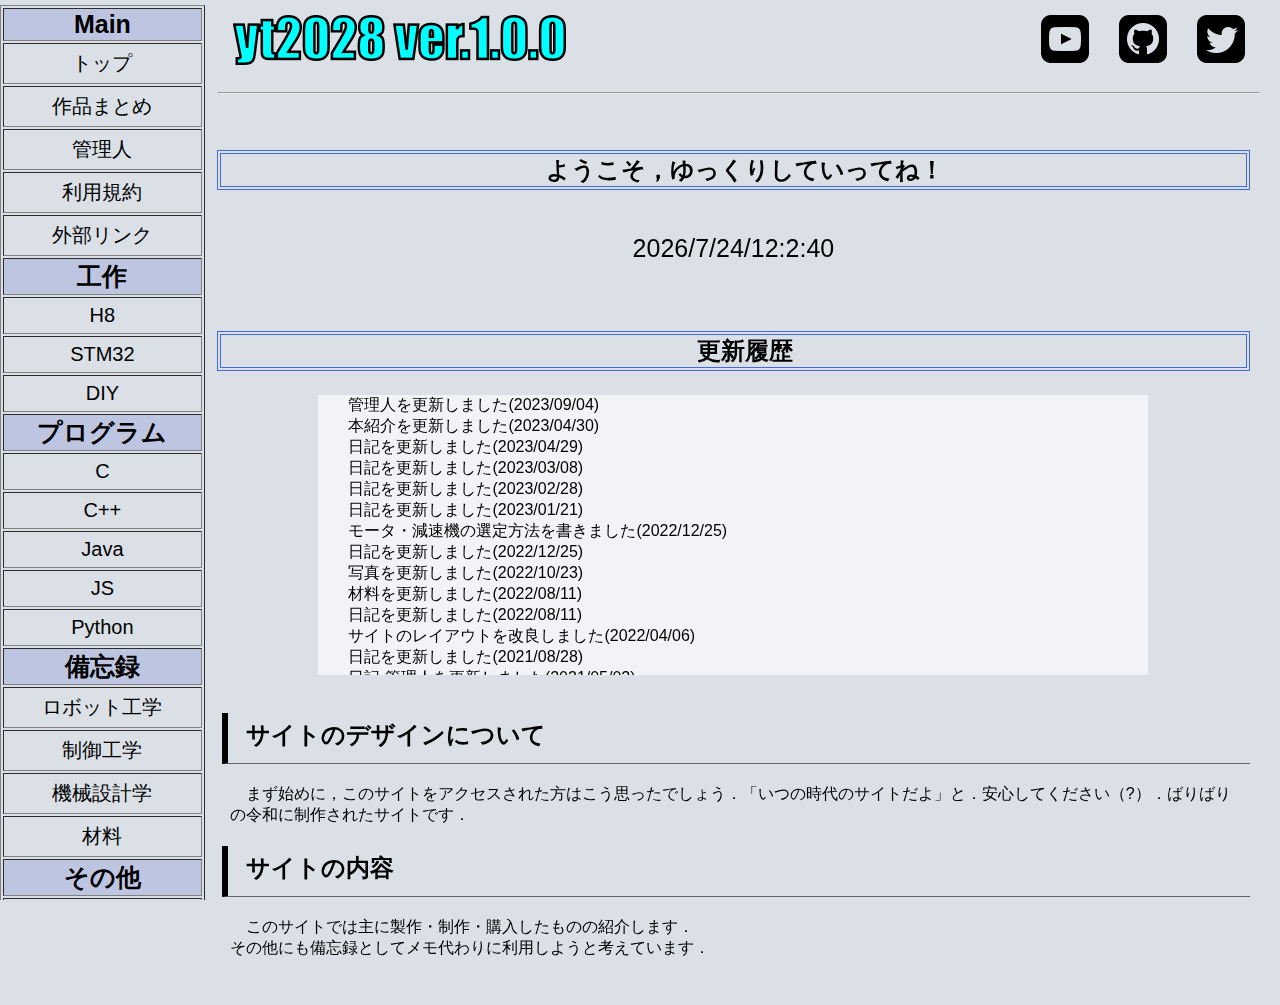
<file: index.html>
﻿<!DOCTYPE html>
<head>
    <meta charset="UTF-8">
    <title>yt2028</title>
    <link rel="stylesheet" href="style.css" type="text/css">
    <link rel="shortcut icon" href="/tuxlaboratory.com/public_html/favicon/favicon.ico">
    <script src="https://ajax.googleapis.com/ajax/libs/jquery/2.2.4/jquery.min.js"></script>
    <script>
        $(function() {
        $("#navi").load("navi.html");
        });
    </script>
</head>

<body>
    <!-----------------------------header----------------------------------->
    <header>
        <!--Name-->

        <a class = "title_img" href="index.html"><img src="img/title.png" alt="title" height="50"></a>
        <a class = "sns_img" href="https://twitter.com/tktr0208"><img src="img/twitter_48px.png" alt="twitter" height = "48"></a>
        <a class = "sns_img" href="https://github.com/yt2028"><img src="img/github_48px.png" alt="twitter" height = "48"></a>
        <a class = "sns_img" href="index.html"><img src="img/youtube_48px.png" alt="twitter" height = "48"></a>
        <hr> 
    
    </header>
    <main>
        <!-------------------------------article------------------------------->
        <article id="content">
            <!--title-->
            <header class="title"></header>
            <!--sub_title-->
            <h2 style="text-align:center">ようこそ，ゆっくりしていってね！</h2>
            <!------------------------------time------------------------------->
            <span id="view_clock"></span>
            <script type="text/javascript">
                timerID = setInterval('clock()', 500); //0.5秒毎にclock()を実行

                function clock() {
                document.getElementById("view_clock").innerHTML = getNow();
                }

                function getNow() {
                var now = new Date();
                var year = now.getFullYear();
                var mon = now.getMonth() + 1; //１を足すこと
                var day = now.getDate();
                var hour = now.getHours();
                var min = now.getMinutes();
                var sec = now.getSeconds();

                //出力用
                var s = year + "/" + mon + "/" + day + "/" + hour + ":" + min + ":" + sec;
                return s;
                }
            </script>
          
            <!-----------------------------log--------------------------------->
            
                <h2 style="text-align :center">更新履歴</h2>
                <div class="log">
                    管理人を更新しました(2023/09/04)<br>
                    本紹介を更新しました(2023/04/30)<br>
                    日記を更新しました(2023/04/29)<br>
                    日記を更新しました(2023/03/08)<br>
                    日記を更新しました(2023/02/28)<br>
                    日記を更新しました(2023/01/21)<br>
                    モータ・減速機の選定方法を書きました(2022/12/25)<br>
                    日記を更新しました(2022/12/25)<br>
                    写真を更新しました(2022/10/23)<br>
                    材料を更新しました(2022/08/11)<br>
                    日記を更新しました(2022/08/11)<br>
                    サイトのレイアウトを改良しました(2022/04/06)<br>
                    日記を更新しました(2021/08/28)<br>
                    日記,管理人を更新しました(2021/05/02)<br>
                    日記を更新しました(2021/03/25)<br>

                </div>
                <br>
            <section class="normal-section">
                <h2>サイトのデザインについて</h2>
                <p>
                     まず始めに，このサイトをアクセスされた方はこう思ったでしょう．「いつの時代のサイトだよ」と．安心してください（?）．ばりばりの令和に制作されたサイトです．
                </p>
                <h2>サイトの内容</h2>
                <p>
                    このサイトでは主に製作・制作・購入したものの紹介します．<br>
                    その他にも備忘録としてメモ代わりに利用しようと考えています．
                </p>
            </section>
        </article>
        <!------------------------navigation_menu----------------------------------->
        <aside id="navi" class="side_menu"></aside>
        
    </main>
</body>
</html>
</file>
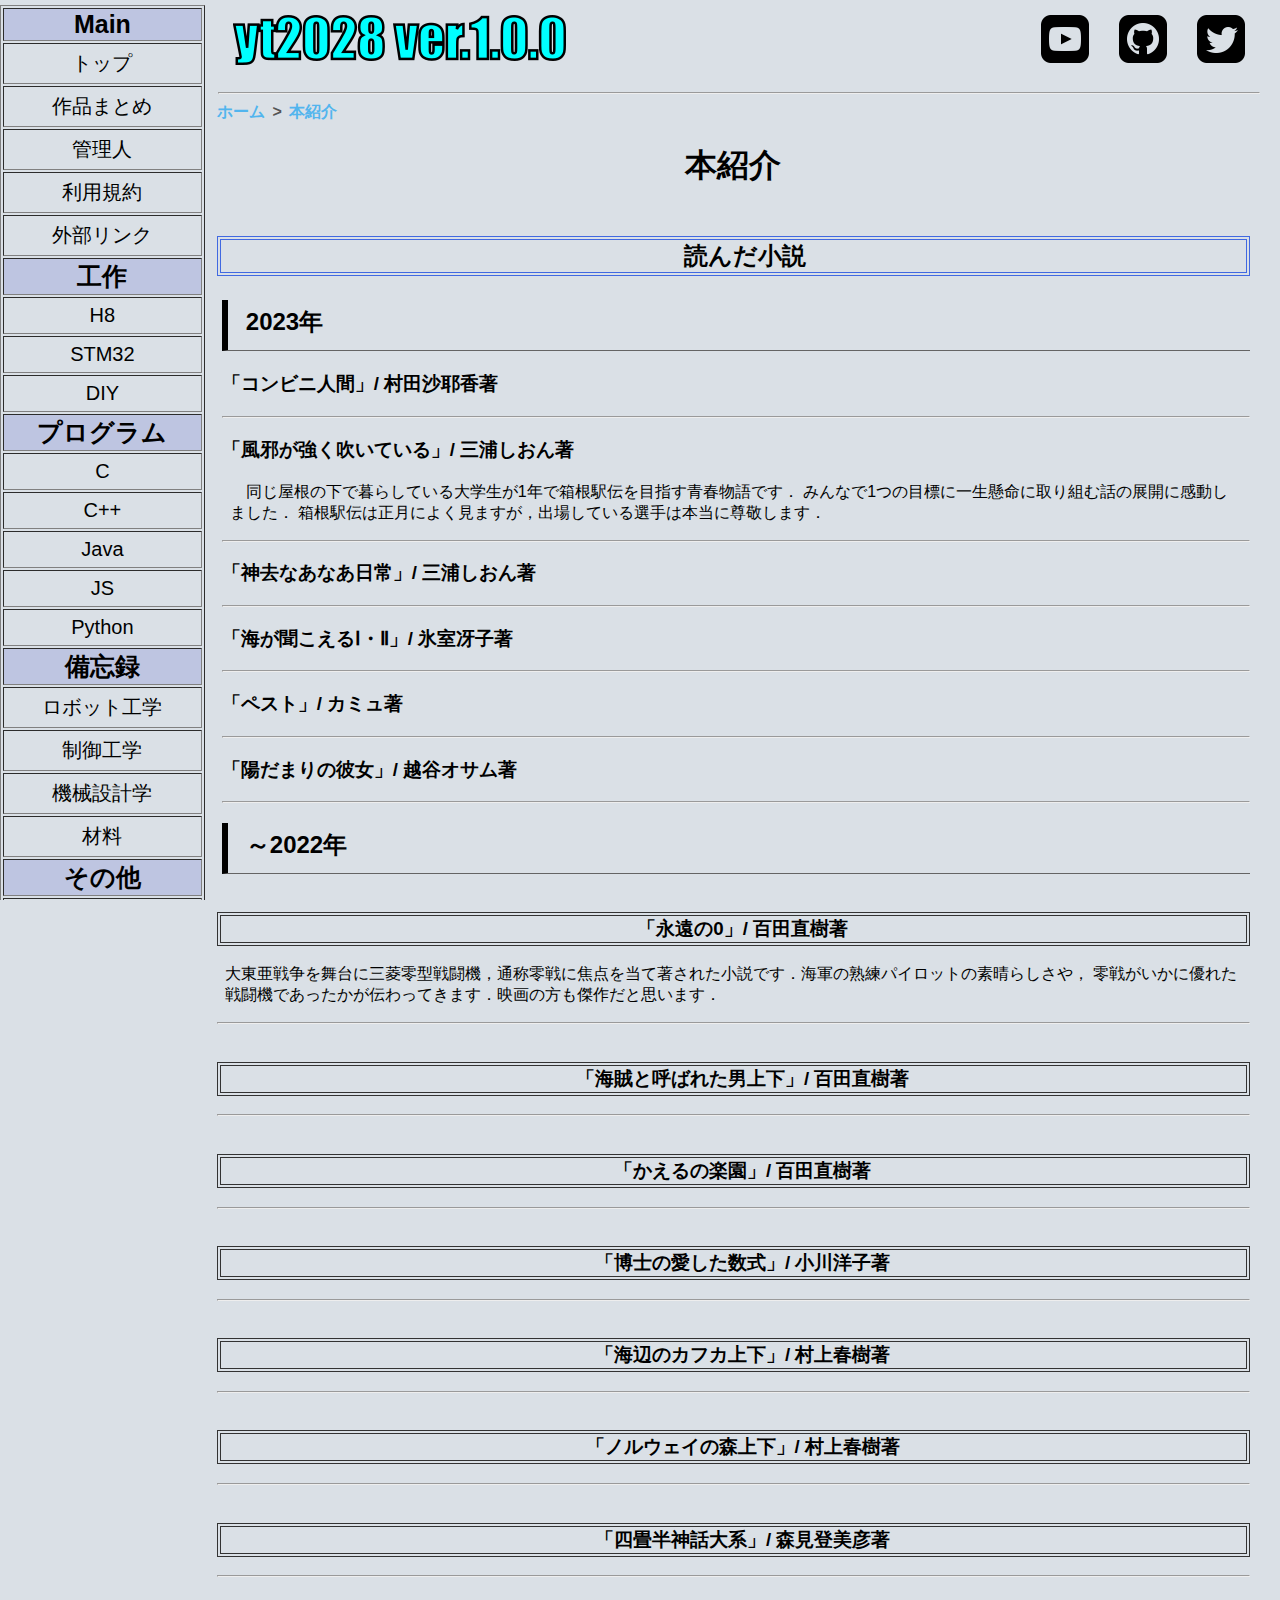
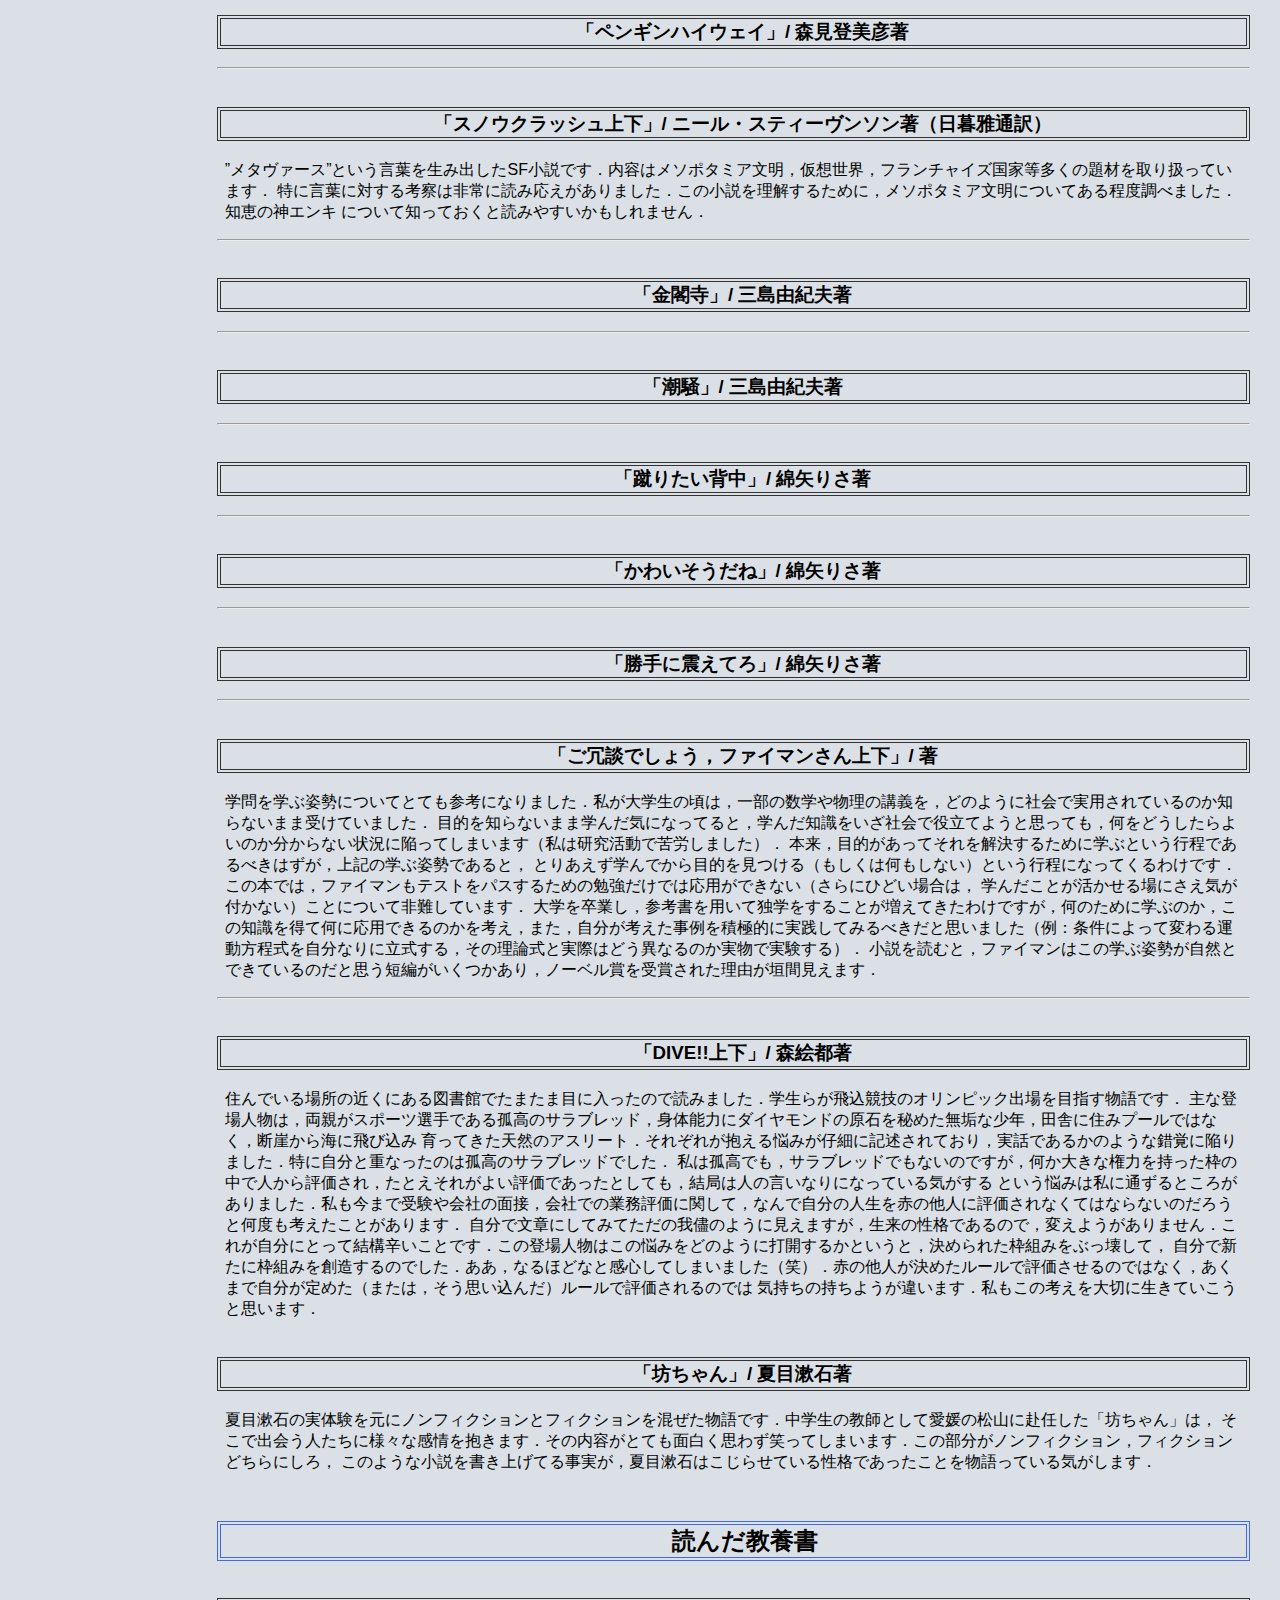
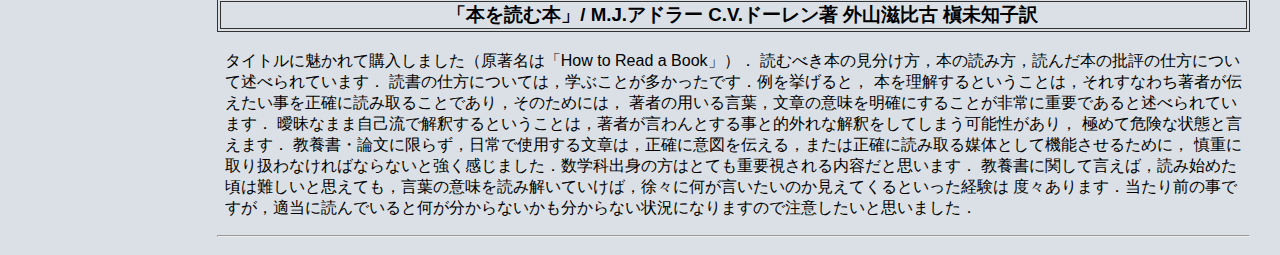
<file: book.html>
<!DOCTYPE html>
<head>
    <meta charset="UTF-8">
    <title>Book</title>
    <link rel="stylesheet" href="style.css"  type="text/css">
    <script src="https://ajax.googleapis.com/ajax/libs/jquery/2.2.4/jquery.min.js"></script>
    <script>
        $(function() {
        $("#navi").load("navi.html");
        });
    </script>
</head>
<body>
    <!-----------------------------header----------------------------------->
    <header>
        <!--Name-->

        <a class = "title_img" href="index.html"><img src="img/title.png" alt="title" height="50"></a>
        <a class = "sns_img" href="index.html"><img src="img/twitter_48px.png" alt="twitter" height = "48"></a>
        <a class = "sns_img" href="index.html"><img src="img/github_48px.png" alt="twitter" height = "48"></a>
        <a class = "sns_img" href="index.html"><img src="img/youtube_48px.png" alt="twitter" height = "48"></a>
        <hr> 
    
    </header>
    <main>
        <!-------------------------------article------------------------------->
        <article id="content">
            <!----------------------------breadcrumb------------------------------------->
            <ol class="breadcrumb" itemscope itemtype="https://schema.org/BreadcrumbList">
                <li itemprop="itemListElement" itemscope
                    itemtype="https://schema.org/ListItem">
                <a itemprop="item" href="index.html">
                    <span itemprop="name">ホーム</span>
                </a>
                <meta itemprop="position" content="1" />
                </li>
            
                <li itemprop="itemListElement" itemscope
                    itemtype="https://schema.org/ListItem">
                <a itemprop="item" href="book.html">
                    <span itemprop="name">本紹介</span>
                </a>
                <meta itemprop="position" content="2" />
                </li>
            </ol>
            <!--title-->
            <h1 style="text-align:center">本紹介</h1>
            <!--subtitle-->
            <h2 style="text-align:center">読んだ小説</h2>
            <section class="normal-section">
                <h2>2023年</h2>
                <h3>「コンビニ人間」/ 村田沙耶香著</h3>
                    <p>
                    </p>
                <hr>
                <h3>「風邪が強く吹いている」/ 三浦しおん著</h3>
                    <p>
                        同じ屋根の下で暮らしている大学生が1年で箱根駅伝を目指す青春物語です．
                        みんなで1つの目標に一生懸命に取り組む話の展開に感動しました．
                        箱根駅伝は正月によく見ますが，出場している選手は本当に尊敬します．
                    </p>
                <hr>
                <h3>「神去なあなあ日常」/ 三浦しおん著</h3>
                    <p>
                    </p>
                <hr>
                 <h3>「海が聞こえるⅠ・Ⅱ」/ 氷室冴子著</h3>
                    <p>
                    </p>
                <hr>
                <h3>「ペスト」/ カミュ著</h3>
                    <p>
                    </p>
                <hr>
                <h3>「陽だまりの彼女」/ 越谷オサム著</h3>
                    <p>
                    </p>
                <hr>

                <h2>～2022年</h2>
            </section>
                <h3>「永遠の0」/ 百田直樹著</h3>
                    <p>
                        大東亜戦争を舞台に三菱零型戦闘機，通称零戦に焦点を当て著された小説です．海軍の熟練パイロットの素晴らしさや，
                        零戦がいかに優れた戦闘機であったかが伝わってきます．映画の方も傑作だと思います．
                    </p>
                <hr>
                <h3>「海賊と呼ばれた男上下」/ 百田直樹著</h3>
                    <p>
                        
                    </p>
                <hr>
                <h3>「かえるの楽園」/ 百田直樹著</h3>
                    <p>
                        
                    </p>
                <hr>
                <h3>「博士の愛した数式」/ 小川洋子著</h3>
                    <p>
                        
                    </p>
                <hr>
                <h3>「海辺のカフカ上下」/ 村上春樹著</h3>
                    <p>
                        
                    </p>
                <hr>
                <h3>「ノルウェイの森上下」/ 村上春樹著</h3>
                    <p>
                        
                    </p>
                <hr>
                <h3>「四畳半神話大系」/ 森見登美彦著</h3>
                    <p>
                        
                    </p>
                <hr>
                <h3>「ペンギンハイウェイ」/ 森見登美彦著</h3>
                    <p>
                        
                    </p>
                <hr>
                <h3>「スノウクラッシュ上下」/ ニール・スティーヴンソン著（日暮雅通訳）</h3>
                    <p>
                        ”メタヴァース”という言葉を生み出したSF小説です．内容はメソポタミア文明，仮想世界，フランチャイズ国家等多くの題材を取り扱っています．
                        特に言葉に対する考察は非常に読み応えがありました．この小説を理解するために，メソポタミア文明についてある程度調べました．知恵の神エンキ
                        について知っておくと読みやすいかもしれません．
                    </p>
                <hr>
                <h3>「金閣寺」/ 三島由紀夫著</h3>
                    <p>
                        
                    </p>
                <hr>
                <h3>「潮騒」/ 三島由紀夫著</h3>
                    <p>
                        
                    </p>
                <hr>
                <h3>「蹴りたい背中」/ 綿矢りさ著</h3>
                    <p>
                        
                    </p>
                <hr>
                <h3>「かわいそうだね」/ 綿矢りさ著</h3>
                    <p>
                        
                    </p>
                <hr>
                <h3>「勝手に震えてろ」/ 綿矢りさ著</h3>
                    <p>
                        
                    </p>
                <hr>
                <h3>「ご冗談でしょう，ファイマンさん上下」/ 著</h3>
                    <p>
                        学問を学ぶ姿勢についてとても参考になりました．私が大学生の頃は，一部の数学や物理の講義を，どのように社会で実用されているのか知らないまま受けていました．
                        目的を知らないまま学んだ気になってると，学んだ知識をいざ社会で役立てようと思っても，何をどうしたらよいのか分からない状況に陥ってしまいます（私は研究活動で苦労しました）．
                        本来，目的があってそれを解決するために学ぶという行程であるべきはずが，上記の学ぶ姿勢であると，
                        とりあえず学んでから目的を見つける（もしくは何もしない）という行程になってくるわけです．この本では，ファイマンもテストをパスするための勉強だけでは応用ができない（さらにひどい場合は，
                        学んだことが活かせる場にさえ気が付かない）ことについて非難しています．
                        大学を卒業し，参考書を用いて独学をすることが増えてきたわけですが，何のために学ぶのか，この知識を得て何に応用できるのかを考え，また，自分が考えた事例を積極的に実践してみるべきだと思いました（例：条件によって変わる運動方程式を自分なりに立式する，その理論式と実際はどう異なるのか実物で実験する）．
                        小説を読むと，ファイマンはこの学ぶ姿勢が自然とできているのだと思う短編がいくつかあり，ノーベル賞を受賞された理由が垣間見えます．
                
                    </p>
                <hr>
                <h3>「DIVE!!上下」/ 森絵都著</h3>
                <p>
                    住んでいる場所の近くにある図書館でたまたま目に入ったので読みました．学生らが飛込競技のオリンピック出場を目指す物語です．
                    主な登場人物は，両親がスポーツ選手である孤高のサラブレッド，身体能力にダイヤモンドの原石を秘めた無垢な少年，田舎に住みプールではなく，断崖から海に飛び込み
                    育ってきた天然のアスリート．それぞれが抱える悩みが仔細に記述されており，実話であるかのような錯覚に陥りました．特に自分と重なったのは孤高のサラブレッドでした．
                    私は孤高でも，サラブレッドでもないのですが，何か大きな権力を持った枠の中で人から評価され，たとえそれがよい評価であったとしても，結局は人の言いなりになっている気がする
                    という悩みは私に通ずるところがありました．私も今まで受験や会社の面接，会社での業務評価に関して，なんで自分の人生を赤の他人に評価されなくてはならないのだろうと何度も考えたことがあります．
                    自分で文章にしてみてただの我儘のように見えますが，生来の性格であるので，変えようがありません．これが自分にとって結構辛いことです．この登場人物はこの悩みをどのように打開するかというと，決められた枠組みをぶっ壊して，
                    自分で新たに枠組みを創造するのでした．ああ，なるほどなと感心してしまいました（笑）．赤の他人が決めたルールで評価させるのではなく，あくまで自分が定めた（または，そう思い込んだ）ルールで評価されるのでは
                    気持ちの持ちようが違います．私もこの考えを大切に生きていこうと思います．
                </p>
                <h3>「坊ちゃん」/ 夏目漱石著</h3>
                <p>
                    夏目漱石の実体験を元にノンフィクションとフィクションを混ぜた物語です．中学生の教師として愛媛の松山に赴任した「坊ちゃん」は，
                    そこで出会う人たちに様々な感情を抱きます．その内容がとても面白く思わず笑ってしまいます．この部分がノンフィクション，フィクションどちらにしろ，
                    このような小説を書き上げてる事実が，夏目漱石はこじらせている性格であったことを物語っている気がします．

                </p>




                <h2 style="text-align:center">読んだ教養書</h2>
                <h3>「本を読む本」/ M.J.アドラー C.V.ドーレン著 外山滋比古 槇未知子訳</h3>
                    <p>
                        タイトルに魅かれて購入しました（原著名は「How to Read a Book」）．
                        読むべき本の見分け方，本の読み方，読んだ本の批評の仕方について述べられています．
                        読書の仕方については，学ぶことが多かったです．例を挙げると，
                        本を理解するということは，それすなわち著者が伝えたい事を正確に読み取ることであり，そのためには，
                        著者の用いる言葉，文章の意味を明確にすることが非常に重要であると述べられています．
                        曖昧なまま自己流で解釈するということは，著者が言わんとする事と的外れな解釈をしてしまう可能性があり，
                        極めて危険な状態と言えます．
                        教養書・論文に限らず，日常で使用する文章は，正確に意図を伝える，または正確に読み取る媒体として機能させるために，
                        慎重に取り扱わなければならないと強く感じました．数学科出身の方はとても重要視される内容だと思います．
                        教養書に関して言えば，読み始めた頃は難しいと思えても，言葉の意味を読み解いていけば，徐々に何が言いたいのか見えてくるといった経験は
                        度々あります．当たり前の事ですが，適当に読んでいると何が分からないかも分からない状況になりますので注意したいと思いました．
                        
                    </p>
                <hr>
        </article>
        <!------------------------navigation_menu----------------------------------->
        <aside id="navi" class="side_menu"></aside>
    </main>
    
</body>
</html>
</file>
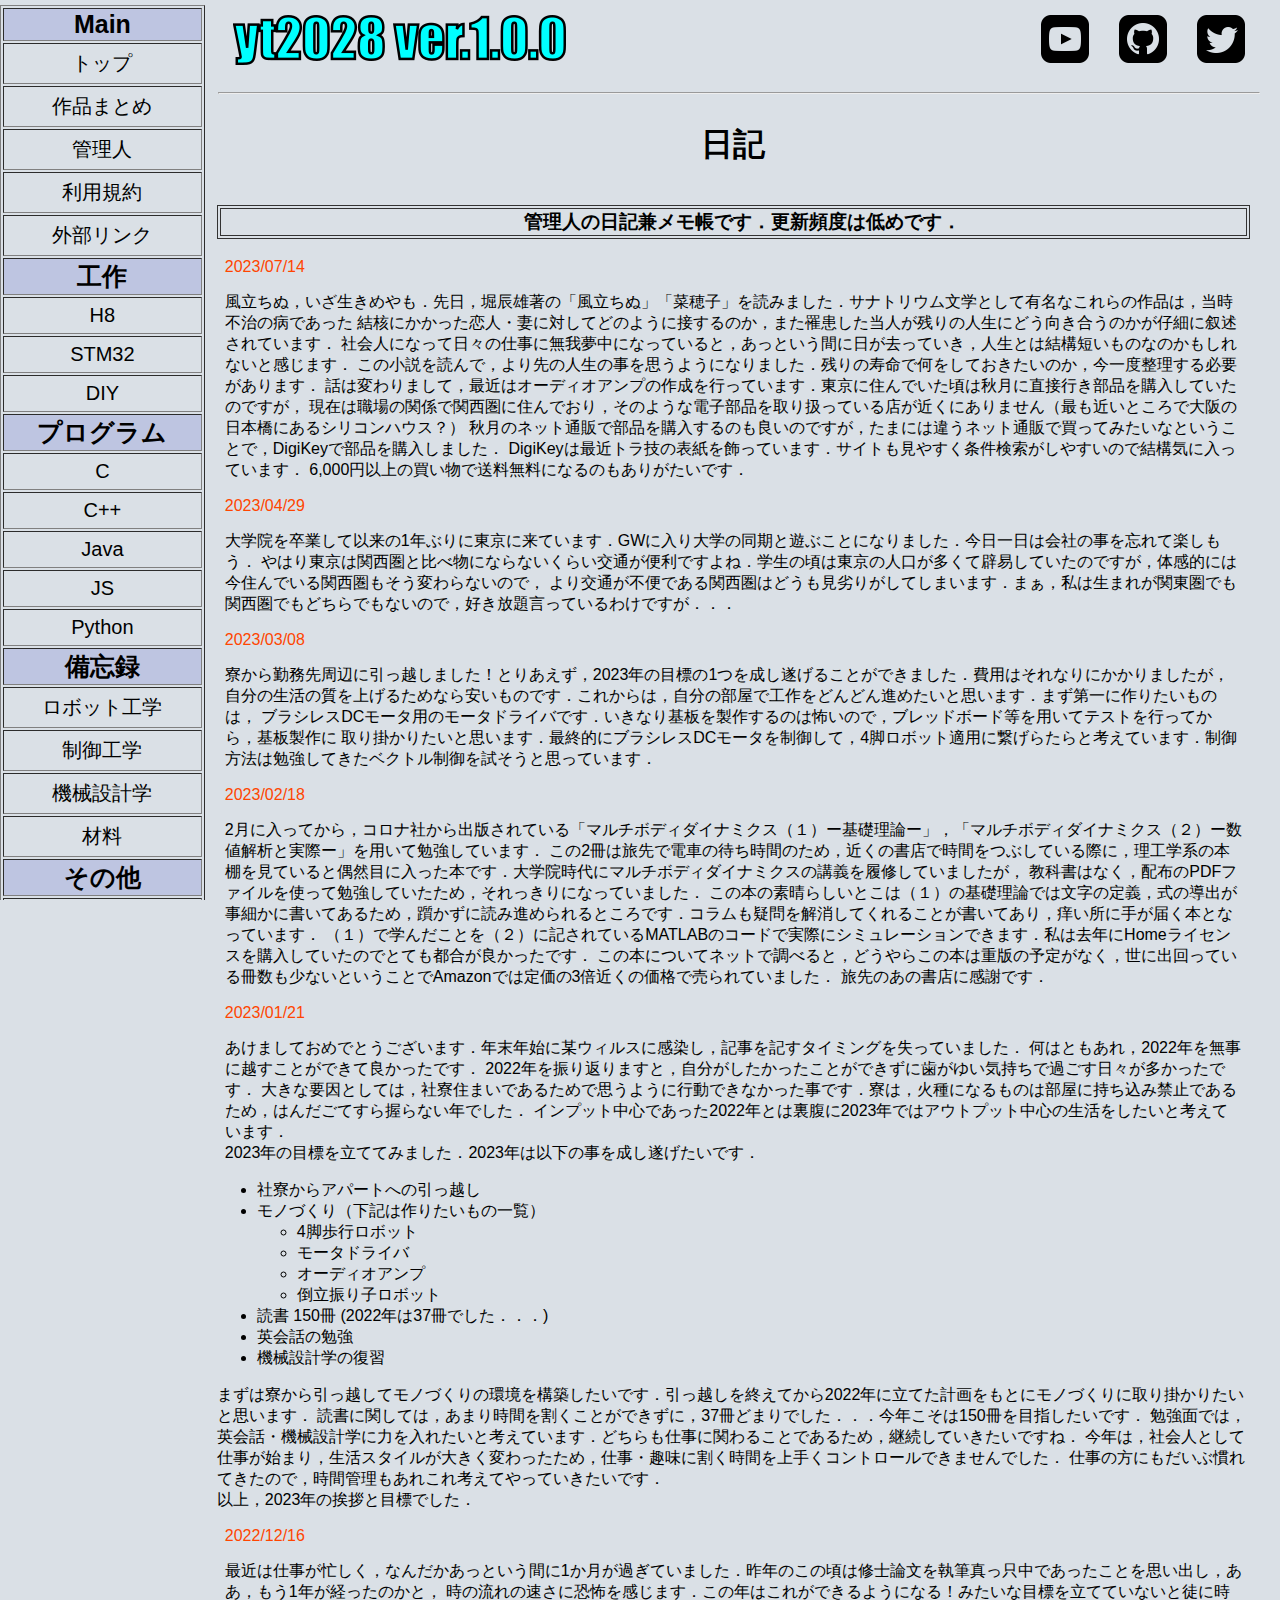
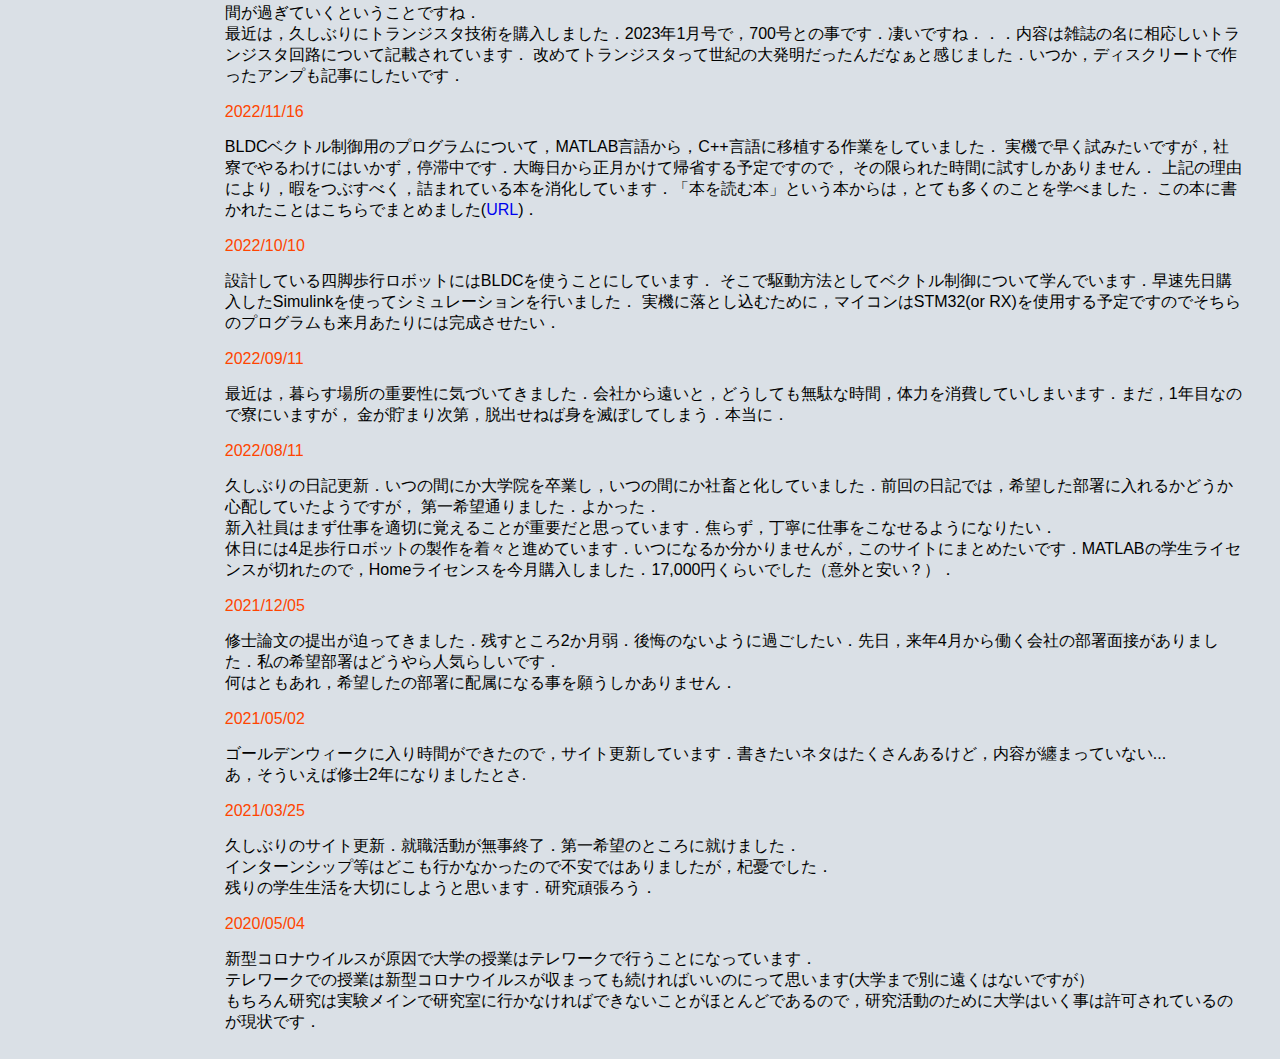
<file: diary.html>
﻿<!DOCTYPE html>
<head>
    <meta charset="UTF-8">
    <title>日記</title>
    <link rel="stylesheet" href="style.css"  type="text/css">
    <script src="https://ajax.googleapis.com/ajax/libs/jquery/2.2.4/jquery.min.js"></script>
    <script>
        $(function() {
        $("#navi").load("navi.html");
        });
    </script>
</head>
<body>
<!-----------------------------header----------------------------------->
<header>
    <!--Name-->

    <a class = "title_img" href="index.html"><img src="img/title.png" alt="title" height="50"></a>
    <a class = "sns_img" href="https://twitter.com/tktr0208"><img src="img/twitter_48px.png" alt="twitter" height = "48"></a>
    <a class = "sns_img" href="https://github.com/yt2028"><img src="img/github_48px.png" alt="github" height = "48"></a>
    <a class = "sns_img" href="index.html"><img src="img/youtube_48px.png" alt="twitter" height = "48"></a>
    <hr> 

</header>

    <main>
         <!-------------------------------article------------------------------->
         <article id="content">
        <!----------------------------title-------------------------------->
        <h1 class="top_title" style="text-align: center;">日記</h1>
        <h3 style="text-align: center;">管理人の日記兼メモ帳です．更新頻度は低めです．</h3>
        <p class="date">2023/07/14</p>
        <p>
            風立ちぬ，いざ生きめやも．先日，堀辰雄著の「風立ちぬ」「菜穂子」を読みました．サナトリウム文学として有名なこれらの作品は，当時不治の病であった
            結核にかかった恋人・妻に対してどのように接するのか，また罹患した当人が残りの人生にどう向き合うのかが仔細に叙述されています．
            社会人になって日々の仕事に無我夢中になっていると，あっという間に日が去っていき，人生とは結構短いものなのかもしれないと感じます．
            この小説を読んで，より先の人生の事を思うようになりました．残りの寿命で何をしておきたいのか，今一度整理する必要があります．
              話は変わりまして，最近はオーディオアンプの作成を行っています．東京に住んでいた頃は秋月に直接行き部品を購入していたのですが，
            現在は職場の関係で関西圏に住んでおり，そのような電子部品を取り扱っている店が近くにありません（最も近いところで大阪の日本橋にあるシリコンハウス？）
            秋月のネット通販で部品を購入するのも良いのですが，たまには違うネット通販で買ってみたいなということで，DigiKeyで部品を購入しました．
            DigiKeyは最近トラ技の表紙を飾っています．サイトも見やすく条件検索がしやすいので結構気に入っています．
            6,000円以上の買い物で送料無料になるのもありがたいです．

        </p>
        <p class="date">2023/04/29</p>
        <p>
            大学院を卒業して以来の1年ぶりに東京に来ています．GWに入り大学の同期と遊ぶことになりました．今日一日は会社の事を忘れて楽しもう．
            やはり東京は関西圏と比べ物にならないくらい交通が便利ですよね．学生の頃は東京の人口が多くて辟易していたのですが，体感的には今住んでいる関西圏もそう変わらないので，
            より交通が不便である関西圏はどうも見劣りがしてしまいます．まぁ，私は生まれが関東圏でも関西圏でもどちらでもないので，好き放題言っているわけですが．．．
        </p>
        <p class="date">2023/03/08</p>
        <p>
            寮から勤務先周辺に引っ越しました！とりあえず，2023年の目標の1つを成し遂げることができました．費用はそれなりにかかりましたが，
            自分の生活の質を上げるためなら安いものです．これからは，自分の部屋で工作をどんどん進めたいと思います．まず第一に作りたいものは，
            ブラシレスDCモータ用のモータドライバです．いきなり基板を製作するのは怖いので，ブレッドボード等を用いてテストを行ってから，基板製作に
            取り掛かりたいと思います．最終的にブラシレスDCモータを制御して，4脚ロボット適用に繋げらたらと考えています．制御方法は勉強してきたベクトル制御を試そうと思っています．
        </p>
        <p class="date">2023/02/18</p>
        <p>
            2月に入ってから，コロナ社から出版されている「マルチボディダイナミクス（１）ー基礎理論ー」，「マルチボディダイナミクス（２）ー数値解析と実際ー」を用いて勉強しています．
            この2冊は旅先で電車の待ち時間のため，近くの書店で時間をつぶしている際に，理工学系の本棚を見ていると偶然目に入った本です．大学院時代にマルチボディダイナミクスの講義を履修していましたが，
            教科書はなく，配布のPDFファイルを使って勉強していたため，それっきりになっていました．
            この本の素晴らしいとこは（１）の基礎理論では文字の定義，式の導出が事細かに書いてあるため，躓かずに読み進められるところです．コラムも疑問を解消してくれることが書いてあり，痒い所に手が届く本となっています．
            （１）で学んだことを（２）に記されているMATLABのコードで実際にシミュレーションできます．私は去年にHomeライセンスを購入していたのでとても都合が良かったです．
            この本についてネットで調べると，どうやらこの本は重版の予定がなく，世に出回っている冊数も少ないということでAmazonでは定価の3倍近くの価格で売られていました．
            旅先のあの書店に感謝です．
        </p>
        <p class="date">2023/01/21</p>
        <p>
            あけましておめでとうございます．年末年始に某ウィルスに感染し，記事を記すタイミングを失っていました．
            何はともあれ，2022年を無事に越すことができて良かったです．
            2022年を振り返りますと，自分がしたかったことができずに歯がゆい気持ちで過ごす日々が多かったです．
            大きな要因としては，社寮住まいであるためで思うように行動できなかった事です．寮は，火種になるものは部屋に持ち込み禁止であるため，はんだごてすら握らない年でした．
            インプット中心であった2022年とは裏腹に2023年ではアウトプット中心の生活をしたいと考えています．<br>
            2023年の目標を立ててみました．2023年は以下の事を成し遂げたいです．
            <ul>
                <li>社寮からアパートへの引っ越し</li>
                <li>モノづくり（下記は作りたいもの一覧）</li>
                <ul>
                    <li>4脚歩行ロボット</li>
                    <li>モータドライバ</li>
                    <li>オーディオアンプ</li>
                    <li>倒立振り子ロボット</li>
                </ul>
                <li>読書 150冊 (2022年は37冊でした．．．)</li>
                <li>英会話の勉強</li>
                <li>機械設計学の復習</li>
            </ul>
            まずは寮から引っ越してモノづくりの環境を構築したいです．引っ越しを終えてから2022年に立てた計画をもとにモノづくりに取り掛かりたいと思います．
            読書に関しては，あまり時間を割くことができずに，37冊どまりでした．．．今年こそは150冊を目指したいです．
            勉強面では，英会話・機械設計学に力を入れたいと考えています．どちらも仕事に関わることであるため，継続していきたいですね．
            今年は，社会人として仕事が始まり，生活スタイルが大きく変わったため，仕事・趣味に割く時間を上手くコントロールできませんでした．
            仕事の方にもだいぶ慣れてきたので，時間管理もあれこれ考えてやっていきたいです．<br>
            以上，2023年の挨拶と目標でした．
        </p>
        <p class="date">2022/12/16</p>
        <p>
            最近は仕事が忙しく，なんだかあっという間に1か月が過ぎていました．昨年のこの頃は修士論文を執筆真っ只中であったことを思い出し，ああ，もう1年が経ったのかと，
            時の流れの速さに恐怖を感じます．この年はこれができるようになる！みたいな目標を立てていないと徒に時間が過ぎていくということですね．<Br>
            最近は，久しぶりにトランジスタ技術を購入しました．2023年1月号で，700号との事です．凄いですね．．．内容は雑誌の名に相応しいトランジスタ回路について記載されています．
            改めてトランジスタって世紀の大発明だったんだなぁと感じました．いつか，ディスクリートで作ったアンプも記事にしたいです．
        </p>
        <p class="date">2022/11/16</p>
        <p>
            BLDCベクトル制御用のプログラムについて，MATLAB言語から，C++言語に移植する作業をしていました．
            実機で早く試みたいですが，社寮でやるわけにはいかず，停滞中です．大晦日から正月かけて帰省する予定ですので，
            その限られた時間に試すしかありません．
            上記の理由により，暇をつぶすべく，詰まれている本を消化しています．「本を読む本」という本からは，とても多くのことを学べました．
            この本に書かれたことはこちらでまとめました(<a href="https://github.com/yt2028/book.html">URL</a>)．
        </p>
        <p class="date">2022/10/10</p>
        <p>
            設計している四脚歩行ロボットにはBLDCを使うことにしています．
            そこで駆動方法としてベクトル制御について学んでいます．早速先日購入したSimulinkを使ってシミュレーションを行いました．
            実機に落とし込むために，マイコンはSTM32(or RX)を使用する予定ですのでそちらのプログラムも来月あたりには完成させたい．
        </p>
        <p class="date">2022/09/11</p>
        <p>
            最近は，暮らす場所の重要性に気づいてきました．会社から遠いと，どうしても無駄な時間，体力を消費していしまいます．まだ，1年目なので寮にいますが，
            金が貯まり次第，脱出せねば身を滅ぼしてしまう．本当に．

        </p>
        <p class="date">2022/08/11</p>
        <p>
            久しぶりの日記更新．いつの間にか大学院を卒業し，いつの間にか社畜と化していました．前回の日記では，希望した部署に入れるかどうか心配していたようですが，
            第一希望通りました．よかった．<br>
            新入社員はまず仕事を適切に覚えることが重要だと思っています．焦らず，丁寧に仕事をこなせるようになりたい．<br>
            休日には4足歩行ロボットの製作を着々と進めています．いつになるか分かりませんが，このサイトにまとめたいです．MATLABの学生ライセンスが切れたので，Homeライセンスを今月購入しました．17,000円くらいでした（意外と安い？）．

        </p>
        <p class="date">2021/12/05</p>
        <p>
            修士論文の提出が迫ってきました．残すところ2か月弱．後悔のないように過ごしたい．先日，来年4月から働く会社の部署面接がありました．私の希望部署はどうやら人気らしいです．<br>
            何はともあれ，希望したの部署に配属になる事を願うしかありません．<br>

        </p>
        <p class="date">2021/05/02</p>
        <p>
            ゴールデンウィークに入り時間ができたので，サイト更新しています．書きたいネタはたくさんあるけど，内容が纏まっていない...<br />
            あ，そういえば修士2年になりましたとさ.

        </p>
        <p class="date">2021/03/25</p>
        <p>
            久しぶりのサイト更新．就職活動が無事終了．第一希望のところに就けました．<br />
            インターンシップ等はどこも行かなかったので不安ではありましたが，杞憂でした．<br />
            残りの学生生活を大切にしようと思います．研究頑張ろう．
        </p>
        <p class="date">2020/05/04</p>
        <p>
            新型コロナウイルスが原因で大学の授業はテレワークで行うことになっています．<br />
            テレワークでの授業は新型コロナウイルスが収まっても続ければいいのにって思います(大学まで別に遠くはないですが）<br />
            もちろん研究は実験メインで研究室に行かなければできないことがほとんどであるので，研究活動のために大学はいく事は許可されているのが現状です．<br />
        </p>

    </main>

    <!------------------------navigation_menu----------------------------------->
    <aside id="navi" class="side_menu"></aside>
</body>
</html>
</file>
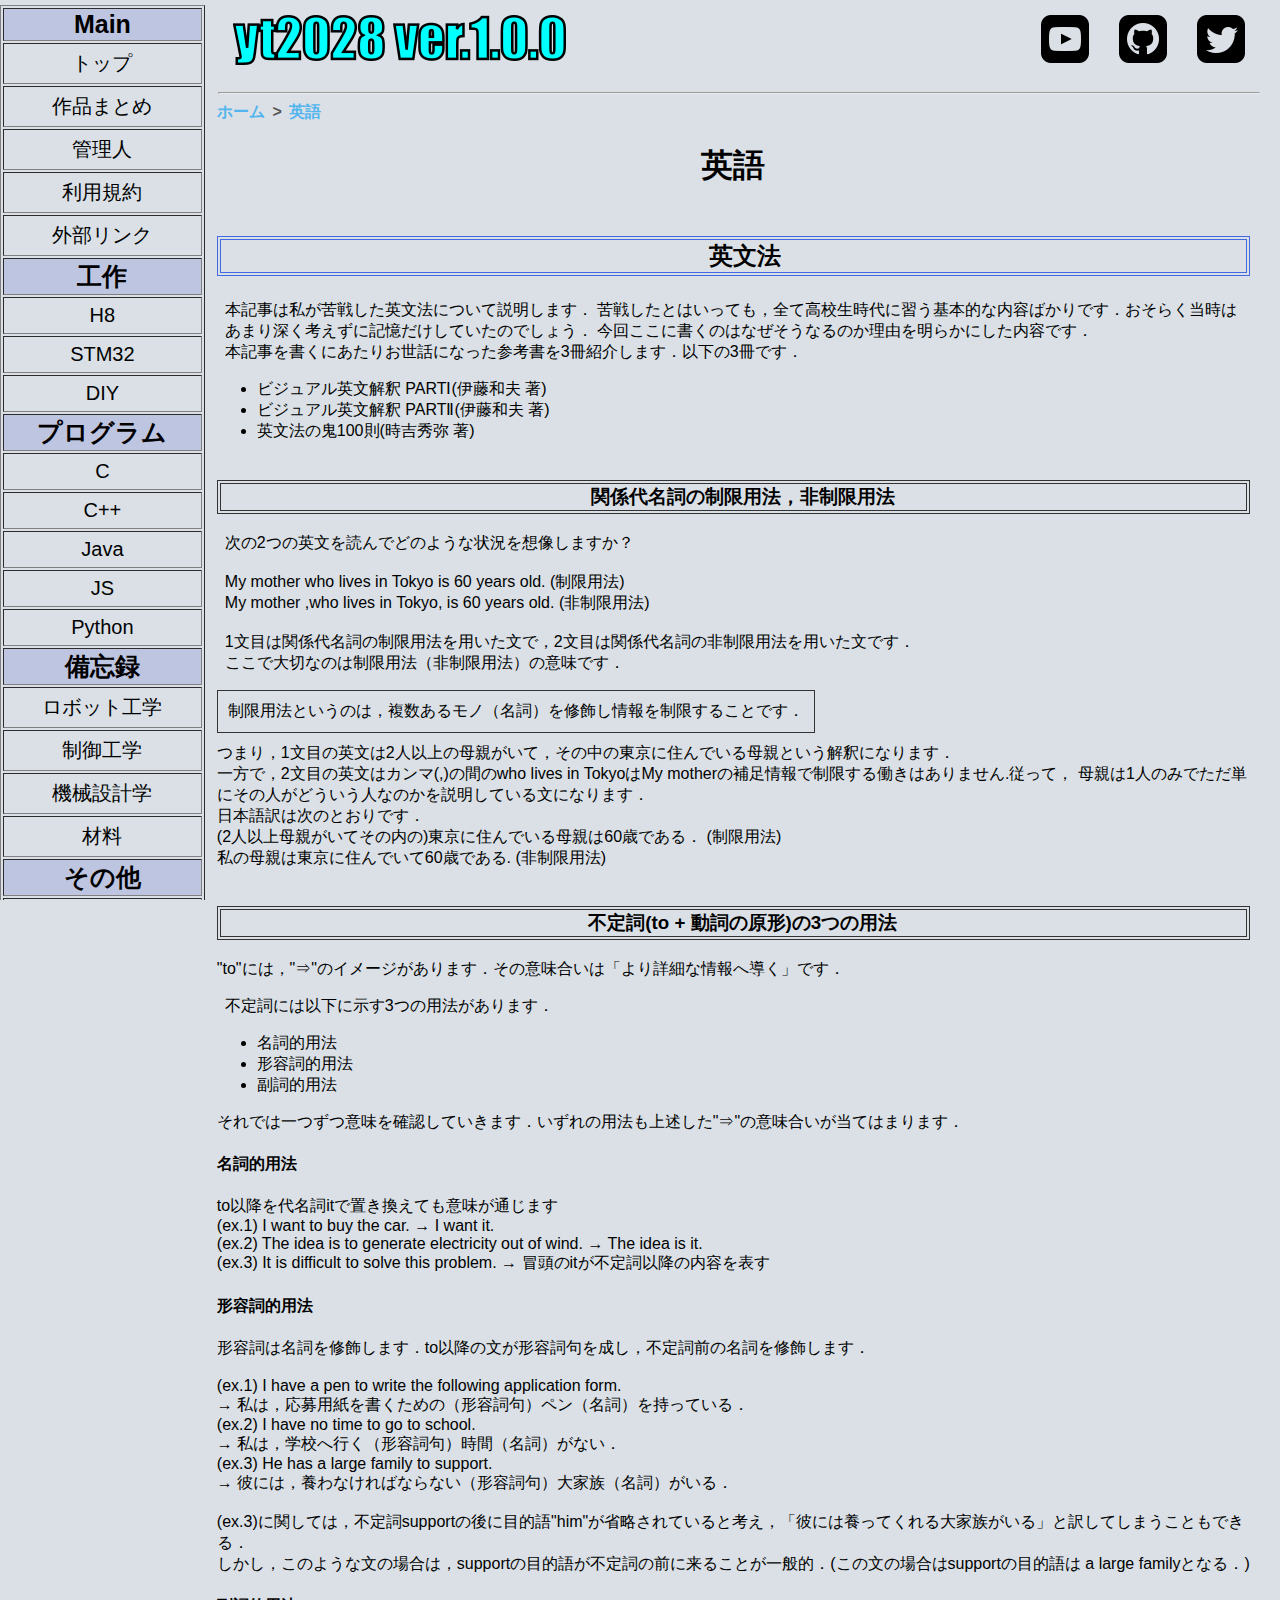
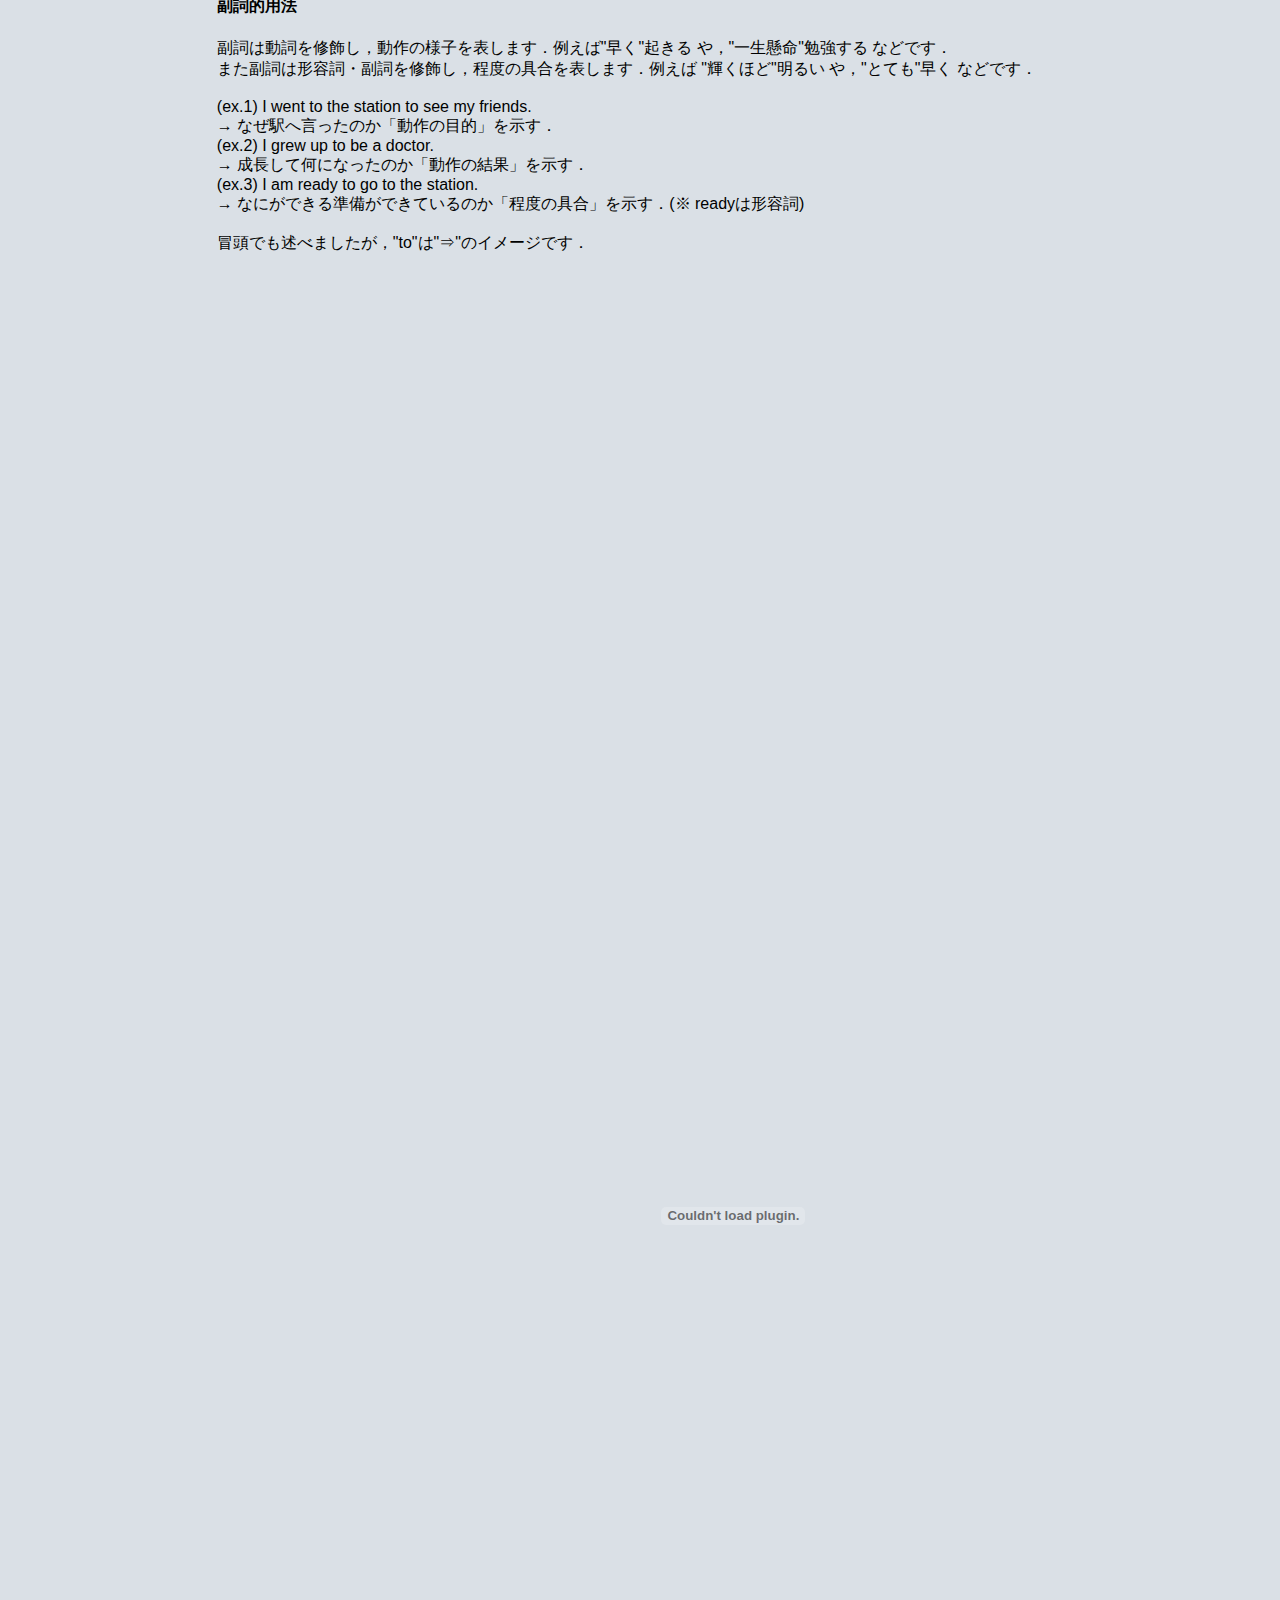
<file: english.html>
<!DOCTYPE html>
<head>
    <meta charset="UTF-8">
    <title>English</title>
    <link rel="stylesheet" href="style.css"  type="text/css">
    <script src="https://ajax.googleapis.com/ajax/libs/jquery/2.2.4/jquery.min.js"></script>
    <script type="text/javascript" async src="//cdn.mathjax.org/mathjax/latest/MathJax.js?config=TeX-MML-AM_CHTML"></script>
    <script>
        $(function() {
        $("#navi").load("navi.html");
        });
    </script>
</head>
<body>
    <!-----------------------------header----------------------------------->
    <header>
        <!--Name-->

        <a class = "title_img" href="index.html"><img src="img/title.png" alt="title" height="50"></a>
        <a class = "sns_img" href="https://twitter.com/tktr0208"><img src="img/twitter_48px.png" alt="twitter" height = "48"></a>
        <a class = "sns_img" href="https://github.com/yt2028"><img src="img/github_48px.png" alt="github" height = "48"></a>
        <a class = "sns_img" href="index.html"><img src="img/youtube_48px.png" alt="twitter" height = "48"></a>
        <hr> 
    
    </header>
    <main>
        <!-------------------------------article------------------------------->
        <article id="content">
            <!----------------------------breadcrumb------------------------------------->
            <ol class="breadcrumb" itemscope itemtype="https://schema.org/BreadcrumbList">
                <li itemprop="itemListElement" itemscope
                    itemtype="https://schema.org/ListItem">
                <a itemprop="item" href="index.html">
                    <span itemprop="name">ホーム</span>
                </a>
                <meta itemprop="position" content="1" />
                </li>
            
                <li itemprop="itemListElement" itemscope
                    itemtype="https://schema.org/ListItem">
                <a itemprop="item" href="english.html">
                    <span itemprop="name">英語</span>
                </a>
                <meta itemprop="position" content="2" />
                </li>
            </ol>
            <!--title-->
            <h1 style="text-align:center">英語</h1>
            <!--subtitle-->
            <h2 style="text-align:center">英文法</h2>
                <p>
                    本記事は私が苦戦した英文法について説明します．
                    苦戦したとはいっても，全て高校生時代に習う基本的な内容ばかりです．おそらく当時はあまり深く考えずに記憶だけしていたのでしょう．
                    今回ここに書くのはなぜそうなるのか理由を明らかにした内容です．<br>
                    本記事を書くにあたりお世話になった参考書を3冊紹介します．以下の3冊です．
                    <ul>
                        <li>ビジュアル英文解釈 PARTⅠ(伊藤和夫 著)</li>
                        <li>ビジュアル英文解釈 PARTⅡ(伊藤和夫 著)</li>
                        <li>英文法の鬼100則(時吉秀弥 著)</li>
                    </ul>
                </p>
            <h3 style="text-align:center">関係代名詞の制限用法，非制限用法</h3>
                <p>
                    次の2つの英文を読んでどのような状況を想像しますか？<br><br>
                    My mother who lives in Tokyo is 60 years old. (制限用法)<br>
                    My mother ,who lives in Tokyo, is 60 years old. (非制限用法)<br><br>
                    1文目は関係代名詞の制限用法を用いた文で，2文目は関係代名詞の非制限用法を用いた文です．<br>
                    ここで大切なのは制限用法（非制限用法）の意味です．
                    <div style="padding: 10px; margin-bottom: 10px; border: 1px solid #333333;display:inline-block;">
                        制限用法というのは，複数あるモノ（名詞）を修飾し情報を制限することです．
                    </div> 
                    <br>
                    つまり，1文目の英文は2人以上の母親がいて，その中の東京に住んでいる母親という解釈になります．<br>
                    一方で，2文目の英文はカンマ(,)の間のwho lives in TokyoはMy motherの補足情報で制限する働きはありません.従って，
                    母親は1人のみでただ単にその人がどういう人なのかを説明している文になります．<br>
                    日本語訳は次のとおりです．<br>
                    (2人以上母親がいてその内の)東京に住んでいる母親は60歳である． (制限用法)<br>
                    私の母親は東京に住んでいて60歳である. (非制限用法)<br>
                </p>
                <h3>不定詞(to + 動詞の原形)の3つの用法</h3>
                "to"には，"⇒"のイメージがあります．その意味合いは「より詳細な情報へ導く」です．
                <p>
                    不定詞には以下に示す3つの用法があります．
                    <ul>
                        <li>名詞的用法</li>
                        <li>形容詞的用法</li>
                        <li>副詞的用法</li>
                    </ul>
                    それでは一つずつ意味を確認していきます．いずれの用法も上述した"⇒"の意味合いが当てはまります．<br>
                    <h4>名詞的用法</h4>
                    to以降を代名詞itで置き換えても意味が通じます<br>
                    (ex.1) I want to buy the car. → I want it.<br>
                    (ex.2) The idea is to generate electricity out of wind. → The idea is it.<br>
                    (ex.3) It is difficult to solve this problem. → 冒頭のitが不定詞以降の内容を表す<br>

                    <h4>形容詞的用法</h4>
                    形容詞は名詞を修飾します．to以降の文が形容詞句を成し，不定詞前の名詞を修飾します．<br><br>
                    (ex.1) I have a pen to write the following application form.<br>
                    → 私は，応募用紙を書くための（形容詞句）ペン（名詞）を持っている．<br>
                    (ex.2) I have no time to go to school. <br>
                    → 私は，学校へ行く（形容詞句）時間（名詞）がない．<br>
                    (ex.3) He has a large family to support. <br>
                    → 彼には，養わなければならない（形容詞句）大家族（名詞）がいる．<br><br>
                    (ex.3)に関しては，不定詞supportの後に目的語"him"が省略されていると考え，「彼には養ってくれる大家族がいる」と訳してしまうこともできる．<br>
                    しかし，このような文の場合は，supportの目的語が不定詞の前に来ることが一般的．(この文の場合はsupportの目的語は a large familyとなる．)
                    
                    <h4>副詞的用法</h4>
                    副詞は動詞を修飾し，動作の様子を表します．例えば"早く"起きる や，"一生懸命"勉強する などです．<br>
                    また副詞は形容詞・副詞を修飾し，程度の具合を表します．例えば "輝くほど"明るい や，"とても"早く などです．<br><br>
                    (ex.1) I went to the station to see my friends.<br>
                    → なぜ駅へ言ったのか「動作の目的」を示す．<br>
                    (ex.2) I grew up to be a doctor.<br>
                    → 成長して何になったのか「動作の結果」を示す．<br>
                    (ex.3) I am ready to go to the station.<br>
                    → なにができる準備ができているのか「程度の具合」を示す．(※ readyは形容詞)<br><br>

                    冒頭でも述べましたが，"to"は"⇒"のイメージです．

                    
                <embed src="./pdf/english/to.pdf" type="application/pdf" width="100%" height="100%">


                </p>
        </article>
        <!------------------------navigation_menu----------------------------------->
        <aside id="navi" class="side_menu"></aside>
    </main>
    
</body>
</html>
</file>
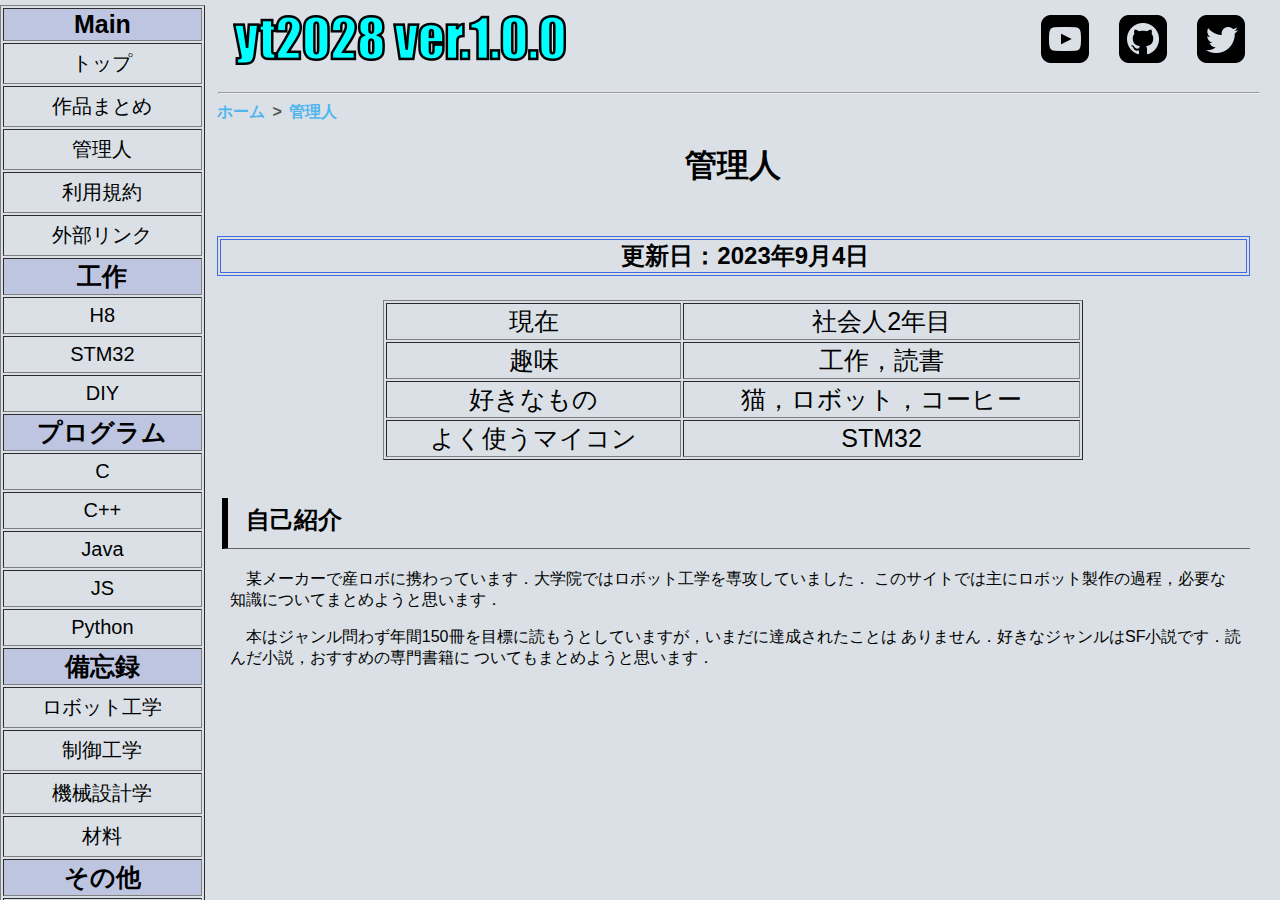
<file: manager.html>
﻿<!DOCTYPE html>
<head>
    <meta charset="UTF-8">
    <title>About</title>
    <link rel="stylesheet" href="style.css"  type="text/css">
    <script src="https://ajax.googleapis.com/ajax/libs/jquery/2.2.4/jquery.min.js"></script>
    <script>
        $(function() {
        $("#navi").load("navi.html");
        });
    </script>
</head>
<body>
    <!-----------------------------header----------------------------------->
    <header>
        <!--Name-->

        <a class = "title_img" href="index.html"><img src="img/title.png" alt="title" height="50"></a>
        <a class = "sns_img" href="https://twitter.com/tktr0208"><img src="img/twitter_48px.png" alt="twitter" height = "48"></a>
        <a class = "sns_img" href="https://github.com/yt2028"><img src="img/github_48px.png" alt="github" height = "48"></a>
        <a class = "sns_img" href="index.html"><img src="img/youtube_48px.png" alt="twitter" height = "48"></a>
        <hr> 
    
    </header>
    <main>
        <!-------------------------------article------------------------------->
        <article id="content">
            <!----------------------------breadcrumb------------------------------------->
            <ol class="breadcrumb" itemscope itemtype="https://schema.org/BreadcrumbList">
                <li itemprop="itemListElement" itemscope
                    itemtype="https://schema.org/ListItem">
                <a itemprop="item" href="index.html">
                    <span itemprop="name">ホーム</span>
                </a>
                <meta itemprop="position" content="1" />
                </li>
            
                <li itemprop="itemListElement" itemscope
                    itemtype="https://schema.org/ListItem">
                <a itemprop="item" href="manager.html">
                    <span itemprop="name">管理人</span>
                </a>
                <meta itemprop="position" content="2" />
                </li>
            </ol>
            <!--title-->
            <h1 style="text-align:center">管理人</h1>
            <!--subtitle-->
            <h2 style="text-align :center">更新日：2023年9月4日</h2>
            <table border="1" width="700" align="center" style="font-size:25px">
                <tr align="center">
                    <td>現在</td>
                    <td>社会人2年目</td>
                </tr>
                <tr align="center">
                    <td>趣味</td>
                    <td>工作，読書</td>
                </tr>
                <tr align="center">
                    <td>好きなもの</td>
                    <td>猫，ロボット，コーヒー</td>
                </tr>
                <tr align="center">
                    <td>よく使うマイコン</td>
                    <td>STM32</td>
                </tr>
            </table>
            <br>
            <section class="normal-section">
                <h2>自己紹介</h2>
                <p>
                     某メーカーで産ロボに携わっています．大学院ではロボット工学を専攻していました．
                     このサイトでは主にロボット製作の過程，必要な知識についてまとめようと思います．
                </p>
                <p>
                     本はジャンル問わず年間150冊を目標に読もうとしていますが，いまだに達成されたことは
                     ありません．好きなジャンルはSF小説です．読んだ小説，おすすめの専門書籍に
                     ついてもまとめようと思います．
                </p>
            </section>
        </article>
        <!------------------------navigation_menu----------------------------------->
        <aside id="navi" class="side_menu"></aside>
    </main>
    
</body>
</html>
</file>
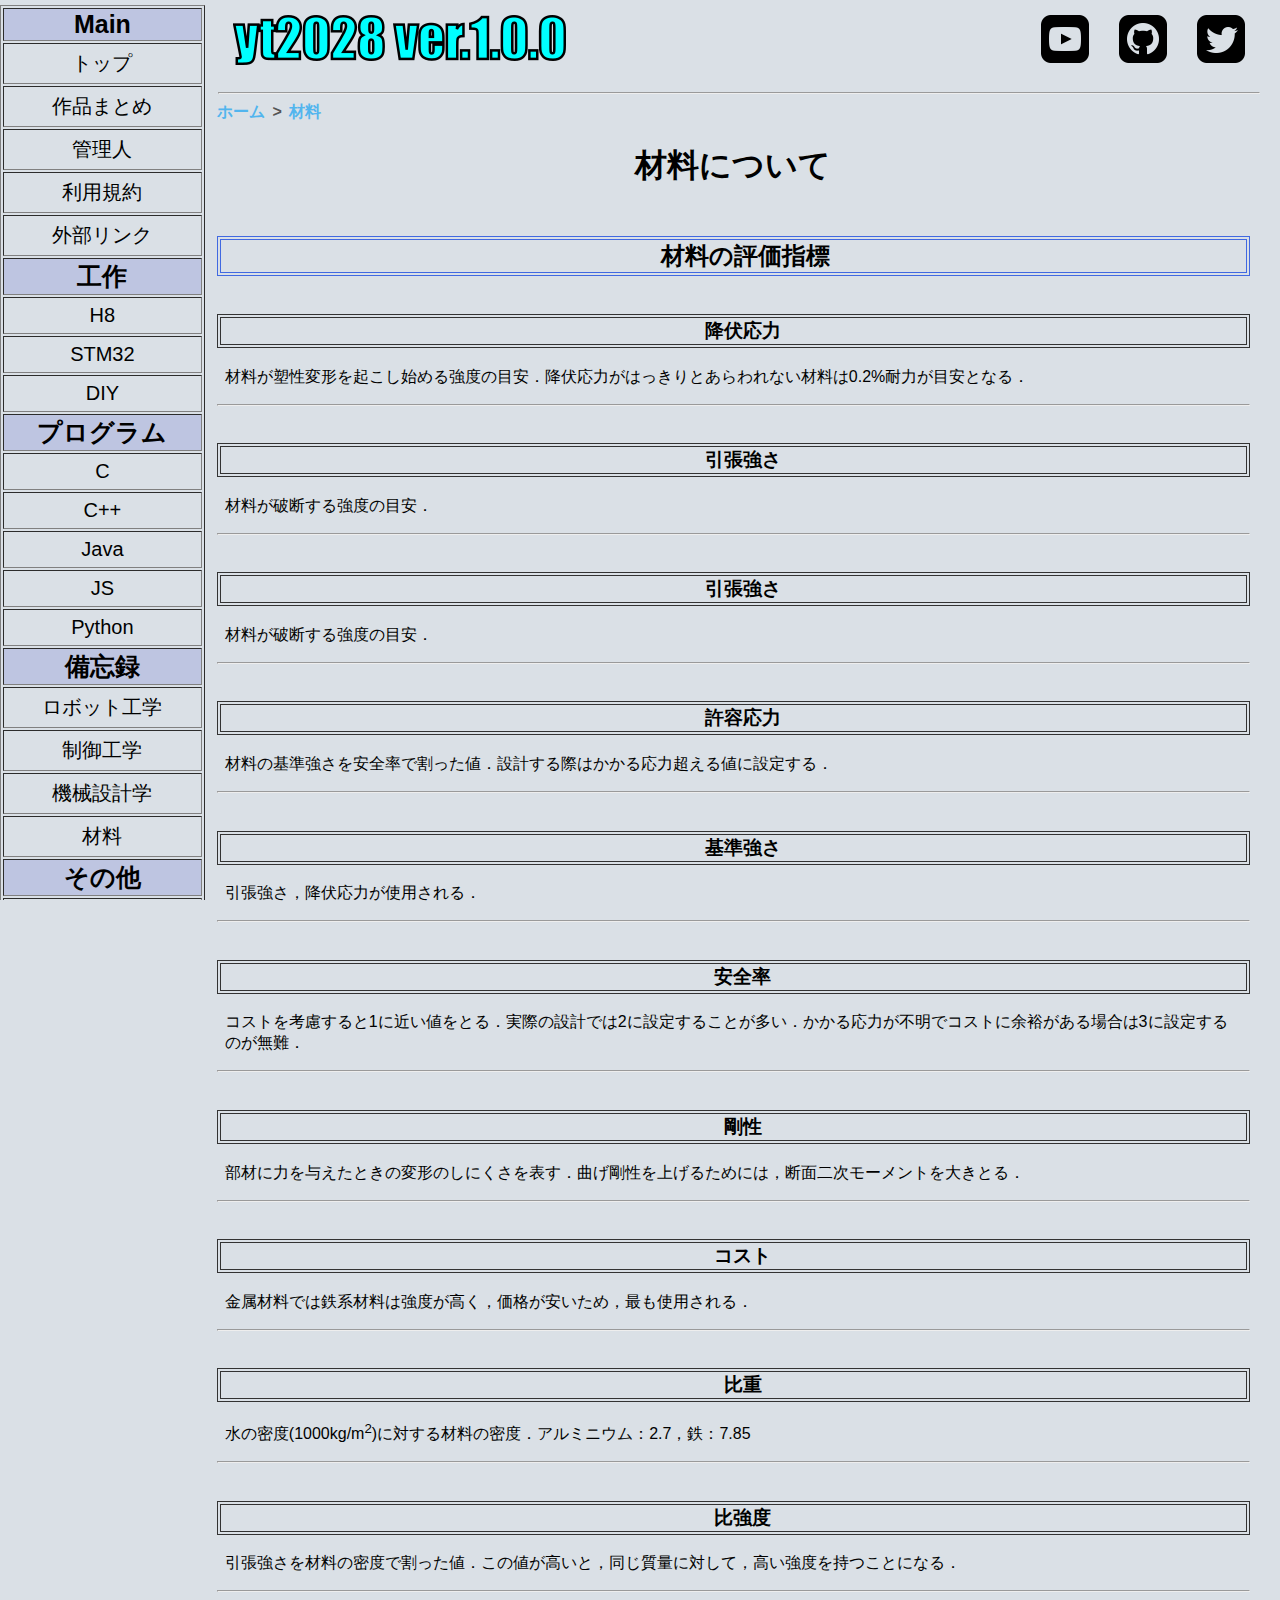
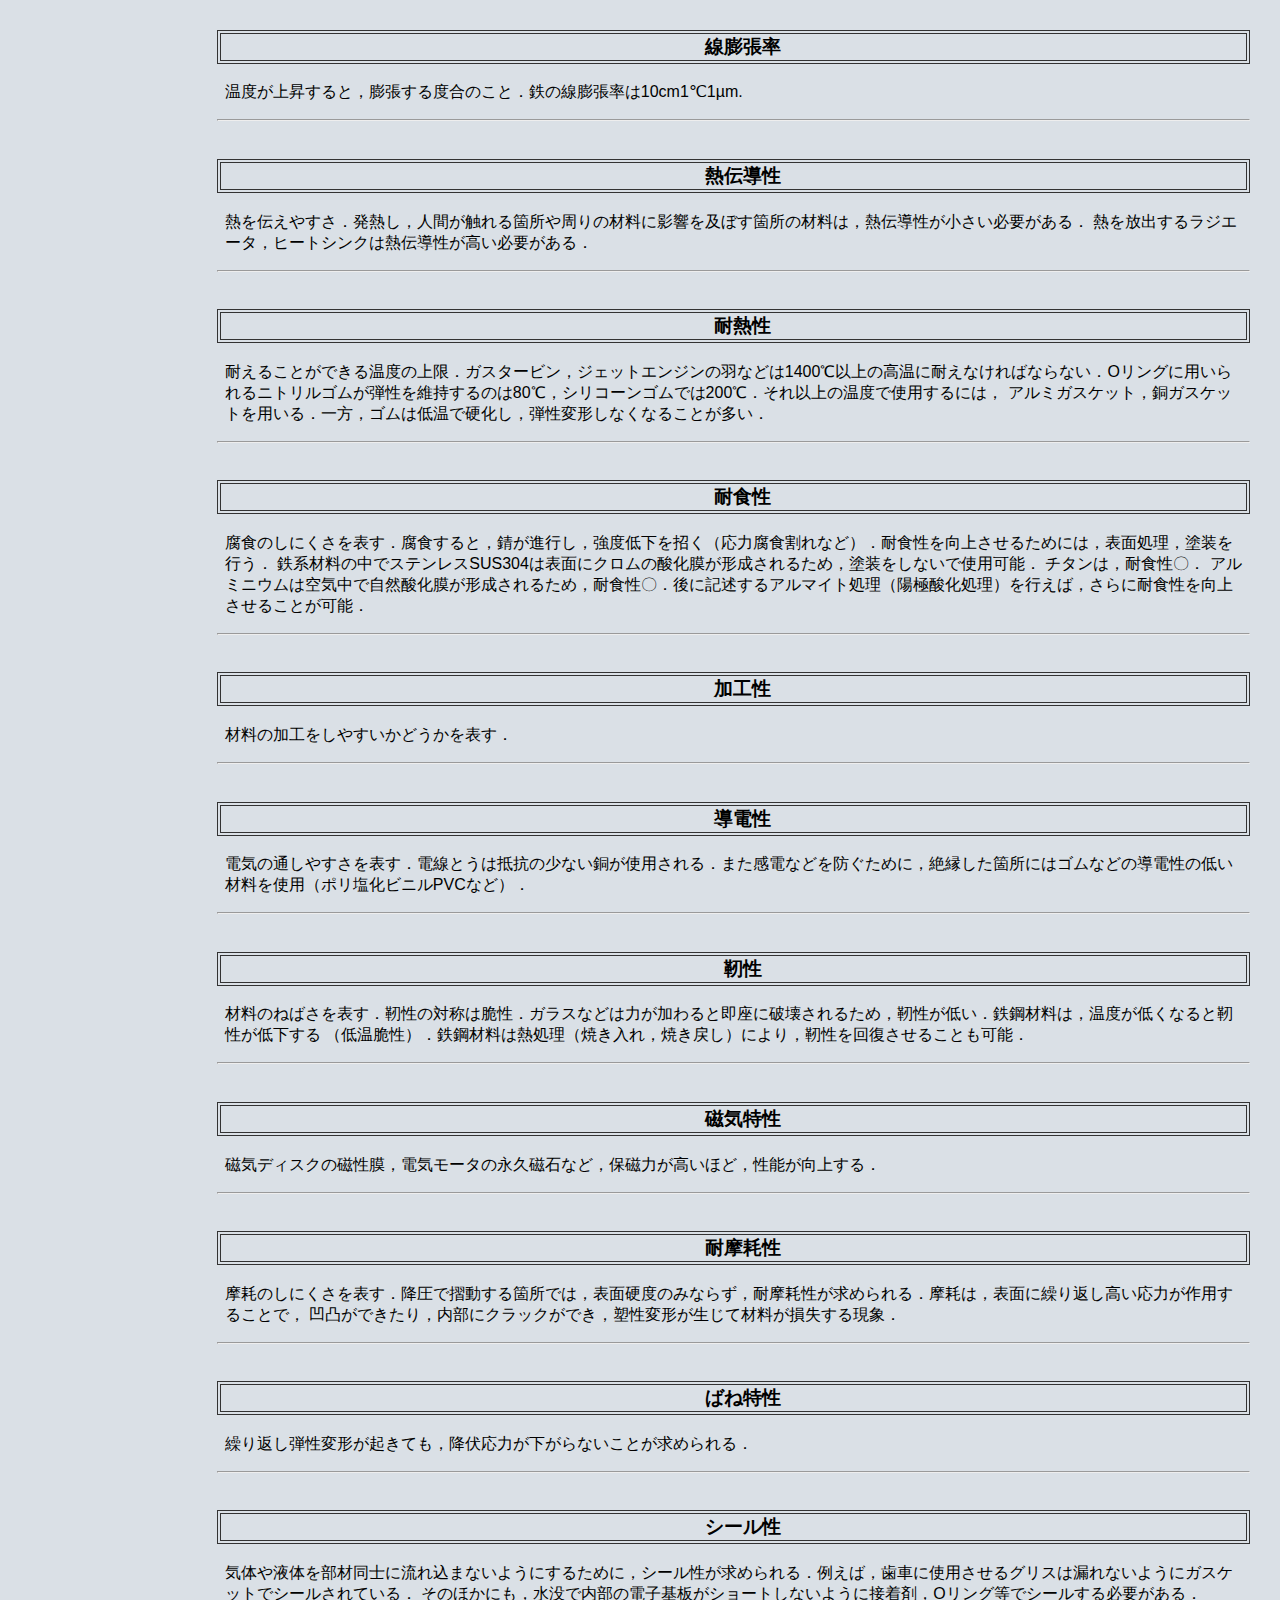
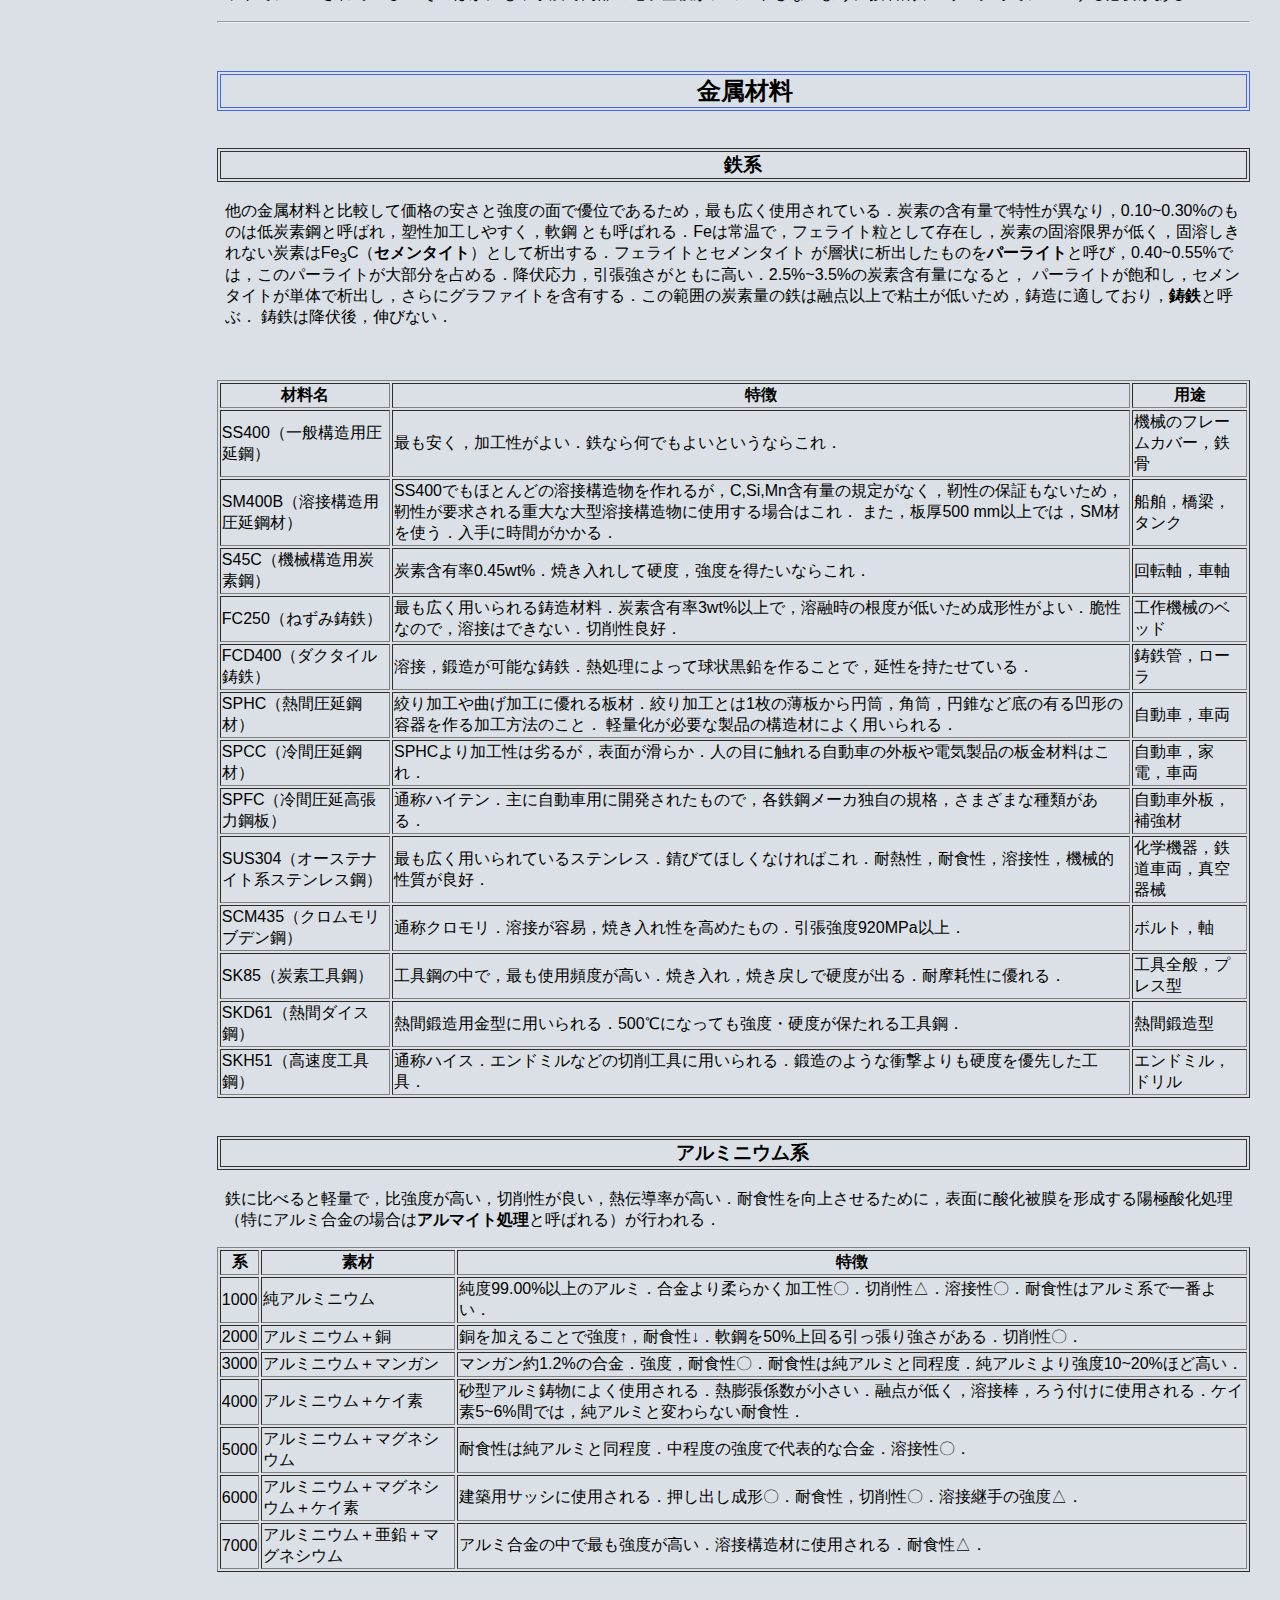
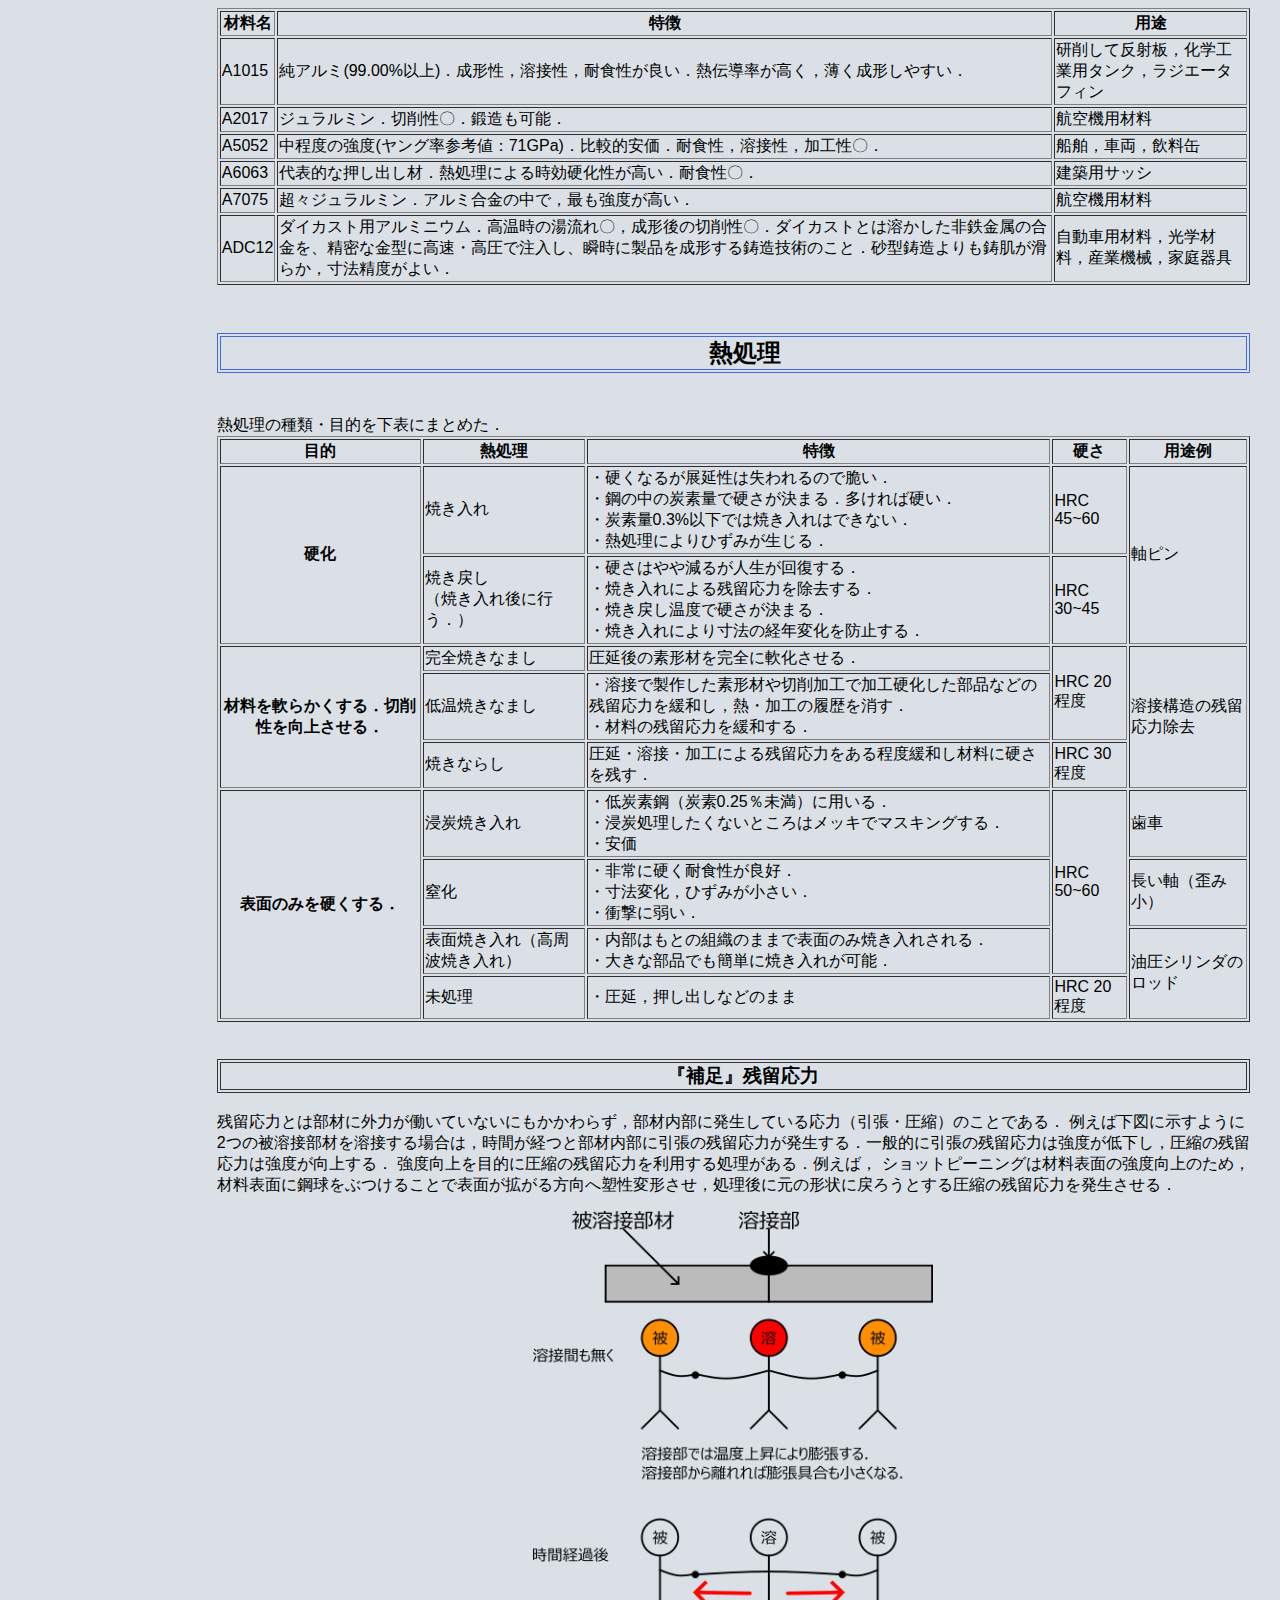
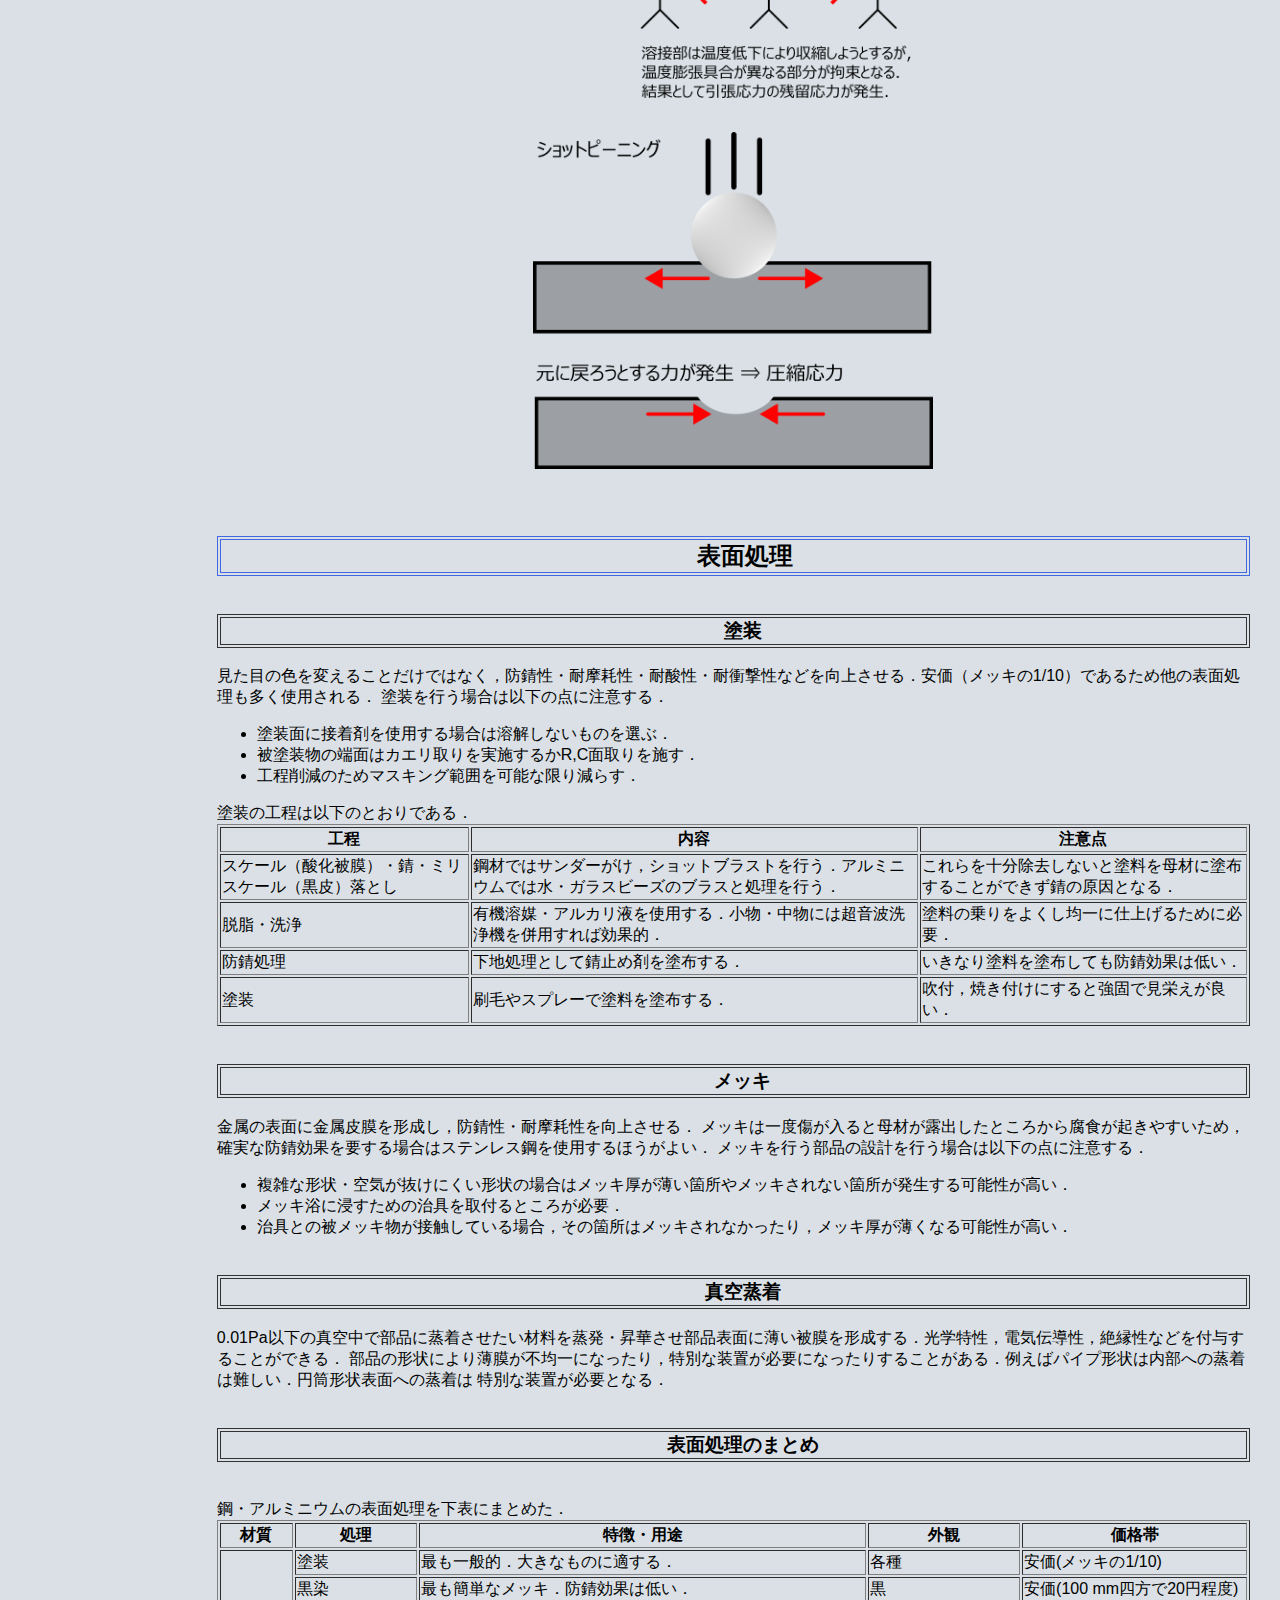
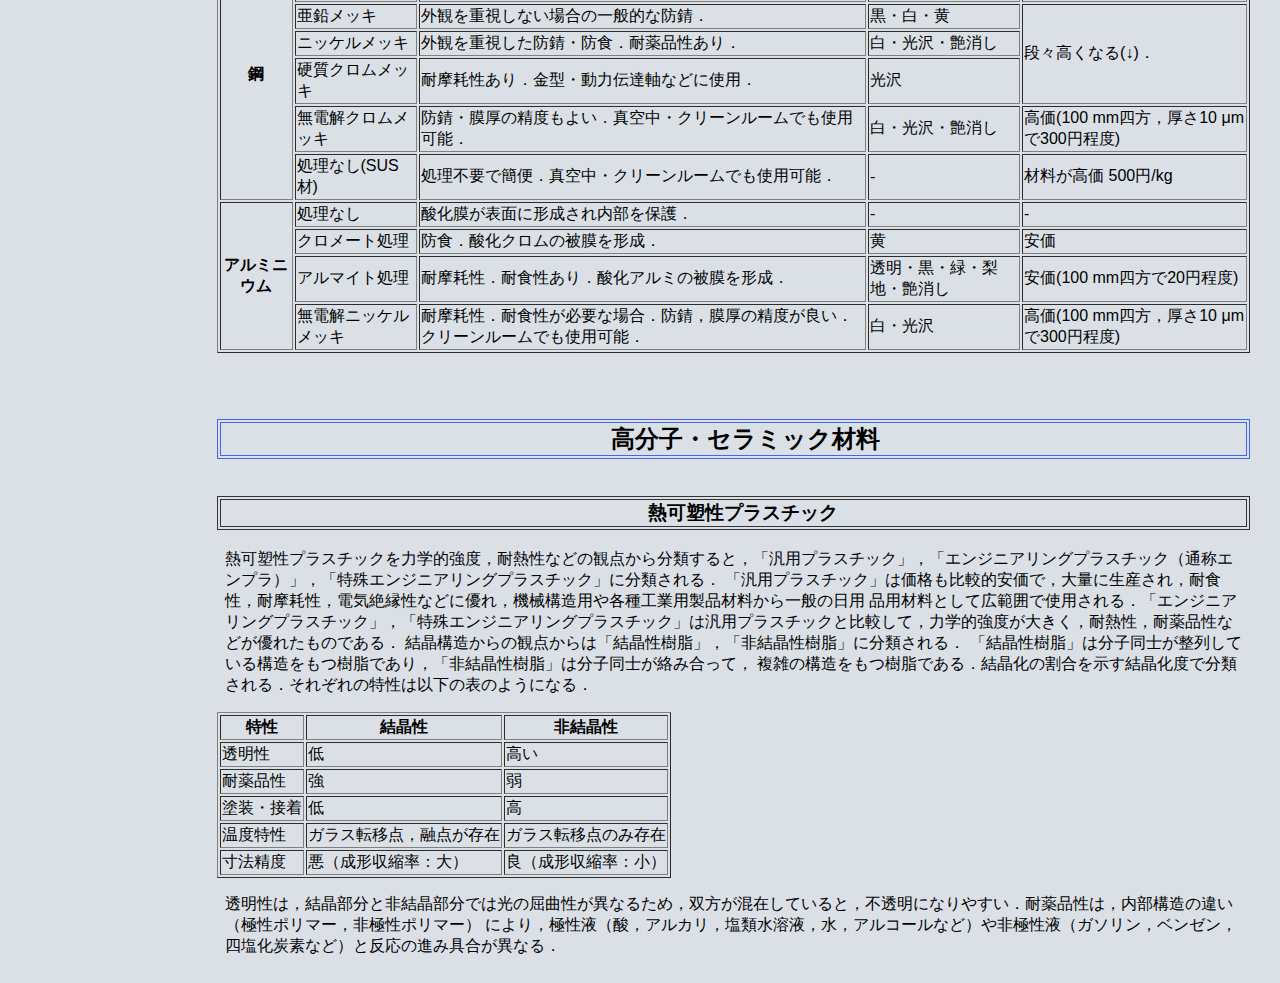
<file: material.html>
<!DOCTYPE html>
<head>
    <meta charset="UTF-8">
    <title>Material</title>
    <link rel="stylesheet" href="style.css"  type="text/css">
    <script src="https://ajax.googleapis.com/ajax/libs/jquery/2.2.4/jquery.min.js"></script>
    <script>
        $(function() {
        $("#navi").load("navi.html");
        });
    </script>
</head>
<body>
    <!-----------------------------header----------------------------------->
    <header>
        <!--Name-->

        <a class = "title_img" href="index.html"><img src="img/title.png" alt="title" height="50"></a>
        <a class = "sns_img" href="https://twitter.com/tktr0208"><img src="img/twitter_48px.png" alt="twitter" height = "48"></a>
        <a class = "sns_img" href="https://github.com/yt2028"><img src="img/github_48px.png" alt="github" height = "48"></a>
        <a class = "sns_img" href="index.html"><img src="img/youtube_48px.png" alt="twitter" height = "48"></a>
        <hr> 
    
    </header>
    <main>
        <!-------------------------------article------------------------------->
        <article id="content">
            <!----------------------------breadcrumb------------------------------------->
            <ol class="breadcrumb" itemscope itemtype="https://schema.org/BreadcrumbList">
                <li itemprop="itemListElement" itemscope
                    itemtype="https://schema.org/ListItem">
                <a itemprop="item" href="index.html">
                    <span itemprop="name">ホーム</span>
                </a>
                <meta itemprop="position" content="1" />
                </li>
            
                <li itemprop="itemListElement" itemscope
                    itemtype="https://schema.org/ListItem">
                <a itemprop="item" href="material.html">
                    <span itemprop="name">材料</span>
                </a>
                <meta itemprop="position" content="2" />
                </li>
            </ol>
            <!--title-->
            <h1 style="text-align:center">材料について</h1>
            <!--subtitle-->
            <h2 style="text-align:center">材料の評価指標</h2>
            <h3>降伏応力</h3>
            <p>
                材料が塑性変形を起こし始める強度の目安．降伏応力がはっきりとあらわれない材料は0.2%耐力が目安となる．
            </p>
            <hr>
            <h3>引張強さ</h3>
            <p>
                材料が破断する強度の目安．
            </p>
            <hr>
            <h3>引張強さ</h3>
            <p>
                材料が破断する強度の目安．
            </p>
            <hr>
            <h3>許容応力</h3>
            <p>
                材料の基準強さを安全率で割った値．設計する際はかかる応力超える値に設定する．
            </p>
            <hr>
            <h3>基準強さ</h3>
            <p>
                引張強さ，降伏応力が使用される．
            </p>
            <hr>
            <h3>安全率</h3>
            <p>
                コストを考慮すると1に近い値をとる．実際の設計では2に設定することが多い．かかる応力が不明でコストに余裕がある場合は3に設定するのが無難．
            </p>
            <hr>
            <h3>剛性</h3>
            <p>
                部材に力を与えたときの変形のしにくさを表す．曲げ剛性を上げるためには，断面二次モーメントを大きとる．
            </p>
            <hr>
            <h3>コスト</h3>
            <p>
                金属材料では鉄系材料は強度が高く，価格が安いため，最も使用される．
            </p>
            <hr>
            <h3>比重</h3>
            <p>
                水の密度(1000kg/m<sup>2</sup>)に対する材料の密度．アルミニウム：2.7，鉄：7.85
            </p>
            <hr>
            <h3>比強度</h3>
            <p>
                引張強さを材料の密度で割った値．この値が高いと，同じ質量に対して，高い強度を持つことになる．
            </p>
            <hr>
            <h3>線膨張率</h3>
            <p>
                温度が上昇すると，膨張する度合のこと．鉄の線膨張率は10cm1℃1µm.
            </p>
            <hr>
            <h3>熱伝導性</h3>
            <p>
                熱を伝えやすさ．発熱し，人間が触れる箇所や周りの材料に影響を及ぼす箇所の材料は，熱伝導性が小さい必要がある．
                熱を放出するラジエータ，ヒートシンクは熱伝導性が高い必要がある．
            </p>
            <hr>
            <h3>耐熱性</h3>
            <p>
                耐えることができる温度の上限．ガスタービン，ジェットエンジンの羽などは1400℃以上の高温に耐えなければならない．Oリングに用いられるニトリルゴムが弾性を維持するのは80℃，シリコーンゴムでは200℃．それ以上の温度で使用するには，
                アルミガスケット，銅ガスケットを用いる．一方，ゴムは低温で硬化し，弾性変形しなくなることが多い．
            </p>
            <hr>
            <h3>耐食性</h3>
            <p>
                腐食のしにくさを表す．腐食すると，錆が進行し，強度低下を招く（応力腐食割れなど）．耐食性を向上させるためには，表面処理，塗装を行う．
                鉄系材料の中でステンレスSUS304は表面にクロムの酸化膜が形成されるため，塗装をしないで使用可能．
                チタンは，耐食性〇．
                アルミニウムは空気中で自然酸化膜が形成されるため，耐食性〇．後に記述するアルマイト処理（陽極酸化処理）を行えば，さらに耐食性を向上させることが可能．
            </p>
            <hr>
            <h3>加工性</h3>
            <p>
                材料の加工をしやすいかどうかを表す．
            </p>
            <hr>
            <h3>導電性</h3>
            <p>
                電気の通しやすさを表す．電線とうは抵抗の少ない銅が使用される．また感電などを防ぐために，絶縁した箇所にはゴムなどの導電性の低い材料を使用（ポリ塩化ビニルPVCなど）．

            </p>
            <hr>
            <h3>靭性</h3>
            <p>
                材料のねばさを表す．靭性の対称は脆性．ガラスなどは力が加わると即座に破壊されるため，靭性が低い．鉄鋼材料は，温度が低くなると靭性が低下する
                （低温脆性）．鉄鋼材料は熱処理（焼き入れ，焼き戻し）により，靭性を回復させることも可能．
            </p>
            <hr>
            <h3>磁気特性</h3>
            <p>
                磁気ディスクの磁性膜，電気モータの永久磁石など，保磁力が高いほど，性能が向上する．
            </p>
            <hr>
            <h3>耐摩耗性</h3>
            <p>
                摩耗のしにくさを表す．降圧で摺動する箇所では，表面硬度のみならず，耐摩耗性が求められる．摩耗は，表面に繰り返し高い応力が作用することで，
                凹凸ができたり，内部にクラックができ，塑性変形が生じて材料が損失する現象．
            </p>
            <hr>
            <h3>ばね特性</h3>
            <p>
                繰り返し弾性変形が起きても，降伏応力が下がらないことが求められる．
            </p>
            <hr>
            <h3>シール性</h3>
            <p>
                気体や液体を部材同士に流れ込まないようにするために，シール性が求められる．例えば，歯車に使用させるグリスは漏れないようにガスケットでシールされている．
                そのほかにも，水没で内部の電子基板がショートしないように接着剤，Oリング等でシールする必要がある．
            </p>
            <hr>

            <h2 style="text-align:center">金属材料</h2>
            <h3 style="text-align:cneter">鉄系</h3>
            <p>
                他の金属材料と比較して価格の安さと強度の面で優位であるため，最も広く使用されている．炭素の含有量で特性が異なり，0.10~0.30%のものは低炭素鋼と呼ばれ，塑性加工しやすく，軟鋼
                とも呼ばれる．Feは常温で，フェライト粒として存在し，炭素の固溶限界が低く，固溶しきれない炭素はFe<sub>3</sub>C（<b>セメンタイト</b>）として析出する．フェライトとセメンタイト
                が層状に析出したものを<b>パーライト</b>と呼び，0.40~0.55%では，このパーライトが大部分を占める．降伏応力，引張強さがともに高い．2.5%~3.5%の炭素含有量になると，
                パーライトが飽和し，セメンタイトが単体で析出し，さらにグラファイトを含有する．この範囲の炭素量の鉄は融点以上で粘土が低いため，鋳造に適しており，<b>鋳鉄</b>と呼ぶ．
                鋳鉄は降伏後，伸びない．
            </p>
            <table border="1">
                <tr>
                    <th>材料名</th>
                    <th>特徴</th>
                    <th>用途</th>
                </tr>
                <tr>
                    <td>SS400（一般構造用圧延鋼）</td>
                    <td>最も安く，加工性がよい．鉄なら何でもよいというならこれ．</td>
                    <td>機械のフレームカバー，鉄骨</td>
                </tr>
                <tr>
                    <td>SM400B（溶接構造用圧延鋼材）</td>
                    <td>SS400でもほとんどの溶接構造物を作れるが，C,Si,Mn含有量の規定がなく，靭性の保証もないため，靭性が要求される重大な大型溶接構造物に使用する場合はこれ．
                        また，板厚500 mm以上では，SM材を使う．入手に時間がかかる．
                    </td>
                    <td>船舶，橋梁，タンク</td>
                </tr>
                <tr>
                    <td>S45C（機械構造用炭素鋼）</td>
                    <td>炭素含有率0.45wt%．焼き入れして硬度，強度を得たいならこれ．</td>
                    <td>回転軸，車軸</td>
                </tr>
                <tr>
                    <td>FC250（ねずみ鋳鉄）</td>
                    <td>最も広く用いられる鋳造材料．炭素含有率3wt%以上で，溶融時の根度が低いため成形性がよい．脆性なので，溶接はできない．切削性良好．</td>
                    <td>工作機械のベッド</td>
                </tr>
                <tr>
                    <td>FCD400（ダクタイル鋳鉄）</td>
                    <td>溶接，鍛造が可能な鋳鉄．熱処理によって球状黒鉛を作ることで，延性を持たせている．</td>
                    <td>鋳鉄管，ローラ</td>
                </tr>
                <tr>
                    <td>SPHC（熱間圧延鋼材）</td>
                    <td>絞り加工や曲げ加工に優れる板材．絞り加工とは1枚の薄板から円筒，角筒，円錐など底の有る凹形の容器を作る加工方法のこと．
                        軽量化が必要な製品の構造材によく用いられる．
                    </td>
                    <td>自動車，車両</td>
                </tr>
                <tr>
                    <td>SPCC（冷間圧延鋼材）</td>
                    <td>SPHCより加工性は劣るが，表面が滑らか．人の目に触れる自動車の外板や電気製品の板金材料はこれ．</td>
                    <td>自動車，家電，車両</td>
                </tr>
                <tr>
                    <td>SPFC（冷間圧延高張力鋼板）</td>
                    <Td>通称ハイテン．主に自動車用に開発されたもので，各鉄鋼メーカ独自の規格，さまざまな種類がある．</Td>
                    <td>自動車外板，補強材</td>
                </tr>
                <tr>
                    <td>SUS304（オーステナイト系ステンレス鋼）</td>
                    <td>最も広く用いられているステンレス．錆びてほしくなければこれ．耐熱性，耐食性，溶接性，機械的性質が良好．</td>
                    <td>化学機器，鉄道車両，真空器械</td>
                </tr>
                <tr>
                    <td>SCM435（クロムモリブデン鋼）</td>
                    <Td>通称クロモリ．溶接が容易，焼き入れ性を高めたもの．引張強度920MPa以上．</Td>
                    <td>ボルト，軸</td>
                </tr>
                <tr>
                    <td>SK85（炭素工具鋼）</td>
                    <Td>工具鋼の中で，最も使用頻度が高い．焼き入れ，焼き戻しで硬度が出る．耐摩耗性に優れる．</Td>
                    <td>工具全般，プレス型</td>
                </tr>
                <tr>
                    <td>SKD61（熱間ダイス鋼）</td>
                    <td>熱間鍛造用金型に用いられる．500℃になっても強度・硬度が保たれる工具鋼．</td>
                    <td>熱間鍛造型</td>
                </tr>
                <tr>
                    <Td>SKH51（高速度工具鋼）</Td>
                    <td>通称ハイス．エンドミルなどの切削工具に用いられる．鍛造のような衝撃よりも硬度を優先した工具．</td>
                    <td>エンドミル，ドリル</td>
                </tr>
                <br><br>
            </table>
            <h3 style="text-align:cneter">アルミニウム系</h3>
            <p>
                鉄に比べると軽量で，比強度が高い，切削性が良い，熱伝導率が高い．耐食性を向上させるために，表面に酸化被膜を形成する陽極酸化処理（特にアルミ合金の場合は<b>アルマイト処理</b>と呼ばれる）が行われる．
            </p>
                <table border="1">
                    <tr>
                        <th>系</th>
                        <th>素材</th>
                        <th>特徴</th>
                    </tr>
                    <tr>
                        <td>1000</td>
                        <td>純アルミニウム</td>
                        <td>純度99.00%以上のアルミ．合金より柔らかく加工性〇．切削性△．溶接性〇．耐食性はアルミ系で一番よい．</td>
                    </tr>
                    <tr>
                        <td>2000</td>
                        <td>アルミニウム＋銅</td>
                        <td>銅を加えることで強度↑，耐食性↓．軟鋼を50%上回る引っ張り強さがある．切削性〇．</td>
                    </tr>
                    <tr>
                        <td>3000</td>
                        <td>アルミニウム＋マンガン</td>
                        <td>マンガン約1.2%の合金．強度，耐食性〇．耐食性は純アルミと同程度．純アルミより強度10~20%ほど高い．</td>
                    </tr>
                    <tr>
                        <td>4000</td>
                        <td>アルミニウム＋ケイ素</td>
                        <td>砂型アルミ鋳物によく使用される．熱膨張係数が小さい．融点が低く，溶接棒，ろう付けに使用される．ケイ素5~6%間では，純アルミと変わらない耐食性．</td>
                    </tr>
                    <tr>
                        <td>5000</td>
                        <td>アルミニウム＋マグネシウム</td>
                        <td>耐食性は純アルミと同程度．中程度の強度で代表的な合金．溶接性〇．</td>
                    </tr>
                    <tr>
                        <td>6000</td>
                        <td>アルミニウム＋マグネシウム＋ケイ素</td>
                        <td>建築用サッシに使用される．押し出し成形〇．耐食性，切削性〇．溶接継手の強度△．</td>
                    </tr>
                    <tr>
                        <td>7000</td>
                        <td>アルミニウム＋亜鉛＋マグネシウム</td>
                        <td>アルミ合金の中で最も強度が高い．溶接構造材に使用される．耐食性△．</td>
                    </tr>

                </table>
                <br><br>
                <table border="1" >
                    <tr>
                      <th>材料名</th>
                      <th>特徴</th>
                      <th>用途</th>
                    </tr>
                    <tr>
                      <td>A1015</td>
                      <td>純アルミ(99.00%以上)．成形性，溶接性，耐食性が良い．熱伝導率が高く，薄く成形しやすい．</td>
                      <td>研削して反射板，化学工業用タンク，ラジエータフィン</td>
                    </tr>
                    <tr>
                      <td>A2017</td>
                      <td>ジュラルミン．切削性〇．鍛造も可能．</td>
                      <td>航空機用材料</td>
                    </tr>
                    <tr>
                        <td>A5052</td>
                        <td>中程度の強度(ヤング率参考値：71GPa)．比較的安価．耐食性，溶接性，加工性〇．</td>
                        <td>船舶，車両，飲料缶</td>
                        </tr>
                        <tr>
                        <td>A6063</td>
                        <td>代表的な押し出し材．熱処理による時効硬化性が高い．耐食性〇．</td>
                        <td>建築用サッシ</td>
                        </tr>
                        <tr>
                        <td>A7075</td>
                        <td>超々ジュラルミン．アルミ合金の中で，最も強度が高い．</td>
                        <td>航空機用材料</td>
                        </tr>
                        <td>ADC12</td>
                        <td>ダイカスト用アルミニウム．高温時の湯流れ〇，成形後の切削性〇．ダイカストとは溶かした非鉄金属の合金を、精密な金型に高速・高圧で注入し、瞬時に製品を成形する鋳造技術のこと．砂型鋳造よりも鋳肌が滑らか，寸法精度がよい．</td>
                        <td>自動車用材料，光学材料，産業機械，家庭器具</td>
                        </tr>
                </table>
                <h2 style="text-align:center">熱処理</h2>
                <br>
                熱処理の種類・目的を下表にまとめた．
                    <table border="1">
                        <thead>
                            <tr>
                                <th>
                                    目的
                                </th>
                                <th>
                                    熱処理
                                </th>
                                <th>
                                    特徴
                                </th>
                                <th>
                                    硬さ
                                </th>
                                <th>
                                    用途例
                                </th>
                            </tr>
                        </thead>
                        <tbody>
                            <tr>
                                <th rowspan="5">
                                    硬化
                                </th>
                                <td rowspan="4">
                                    焼き入れ
                                </td>
                                <td rowspan="4">
                                    ・硬くなるが展延性は失われるので脆い．<br />
                                    ・鋼の中の炭素量で硬さが決まる．多ければ硬い．<br />
                                    ・炭素量0.3%以下では焼き入れはできない．<br />
                                    ・熱処理によりひずみが生じる．
                                </td>
                                <td rowspan="4">
                                    HRC 45~60
                                </td>
                                <td rowspan="5">
                                    軸ピン
                                </td>
                            </tr>
                            <tr>
                            </tr>
                            <tr>
                            </tr>
                            <tr>
                            </tr>
                            <tr>
                                <td>
                                    焼き戻し<br />
                                    （焼き入れ後に行う．）
                                </td>
                                <td>
                                    ・硬さはやや減るが人生が回復する．<br />
                                    ・焼き入れによる残留応力を除去する．<br />
                                    ・焼き戻し温度で硬さが決まる．<br />
                                    ・焼き入れにより寸法の経年変化を防止する．
                                </td>
                                <td>
                                    HRC 30~45
                                </td>
                            </tr>
                            <tr>
                                <th rowspan="3">
                                    材料を軟らかくする．切削性を向上させる．
                                </th>
                                <td>
                                    完全焼きなまし
                                </td>
                                <td>
                                    圧延後の素形材を完全に軟化させる．
                                </td>
                                <td rowspan="2">
                                    HRC 20程度
                                </td>
                                <td rowspan="3">
                                    溶接構造の残留応力除去
                                </td>
                            </tr>
                            <tr>
                                <td>
                                    低温焼きなまし
                                </td>
                                <td>
                                    ・溶接で製作した素形材や切削加工で加工硬化した部品などの残留応力を緩和し，熱・加工の履歴を消す．<br />
                                    ・材料の残留応力を緩和する．
                                </td>
                            </tr>
                            <tr>
                                <td>
                                    焼きならし
                                </td>
                                <td>
                                    圧延・溶接・加工による残留応力をある程度緩和し材料に硬さを残す．
                                </td>
                                <td>
                                    HRC 30程度
                                </td>
                            </tr>
                            <tr>
                                <th rowspan="4">
                                    表面のみを硬くする．
                                </th>
                                <td>
                                    浸炭焼き入れ
                                </td>
                                <td>
                                    ・低炭素鋼（炭素0.25％未満）に用いる．<br />
                                    ・浸炭処理したくないところはメッキでマスキングする．<br />
                                    ・安価
                                </td>
                                <td rowspan="3">
                                    HRC 50~60
                                </td>
                                <td>
                                    歯車
                                </td>
                            </tr>
                            <tr>
                                <td>
                                    窒化
                                </td>
                                <td>
                                    ・非常に硬く耐食性が良好．<br />
                                    ・寸法変化，ひずみが小さい．<br />
                                    ・衝撃に弱い．
                                </td>
                                <td>
                                    長い軸（歪み小）
                                </td>
                            </tr>
                            <tr>
                                <td>
                                    表面焼き入れ（高周波焼き入れ）
                                </td>
                                <td>
                                    ・内部はもとの組織のままで表面のみ焼き入れされる．<br />
                                    ・大きな部品でも簡単に焼き入れが可能．
                                </td>
                                <td rowspan="2">
                                    油圧シリンダのロッド
                                </td>
                            </tr>
                            <tr>
                                <td>
                                    未処理
                                </td>
                                <td>
                                    ・圧延，押し出しなどのまま
                                </td>
                                <td>
                                    HRC 20程度
                                </td>
                            </tr>
                        </tbody>
                    </table>
                <h3>『補足』残留応力</h3>
                残留応力とは部材に外力が働いていないにもかかわらず，部材内部に発生している応力（引張・圧縮）のことである．
                例えば下図に示すように2つの被溶接部材を溶接する場合は，時間が経つと部材内部に引張の残留応力が発生する．一般的に引張の残留応力は強度が低下し，圧縮の残留応力は強度が向上する．
                強度向上を目的に圧縮の残留応力を利用する処理がある．例えば，
                ショットピーニングは材料表面の強度向上のため，材料表面に鋼球をぶつけることで表面が拡がる方向へ塑性変形させ，処理後に元の形状に戻ろうとする圧縮の残留応力を発生させる．
                <div  style ="text-align :center">
                    <img src="./img/netsu/溶接残留応力.png" width="400px">
                </div>
                <div  style ="text-align :center">
                    <img src="./img/netsu/ショットピーニング.png" width="400px">
                </div>
                <h2 style="text-align:center">表面処理</h2>
                <h3>塗装</h3>
                見た目の色を変えることだけではなく，防錆性・耐摩耗性・耐酸性・耐衝撃性などを向上させる．安価（メッキの1/10）であるため他の表面処理も多く使用される．
                塗装を行う場合は以下の点に注意する．
                <ul>
                    <li>塗装面に接着剤を使用する場合は溶解しないものを選ぶ．</li>
                    <li>被塗装物の端面はカエリ取りを実施するかR,C面取りを施す．</li>
                    <li>工程削減のためマスキング範囲を可能な限り減らす．</li>
                </ul>
                塗装の工程は以下のとおりである．
                <table border="1">
                    <tr>
                        <th>工程</th>
                        <th>内容</th>
                        <th>注意点</th>
                    </tr>
                    <tr>
                        <td>スケール（酸化被膜）・錆・ミリスケール（黒皮）落とし</td>
                        <td>鋼材ではサンダーがけ，ショットブラストを行う．アルミニウムでは水・ガラスビーズのブラスと処理を行う．</td>
                        <td>これらを十分除去しないと塗料を母材に塗布することができず錆の原因となる．</td> 
                    </tr>
                    <tr>
                        <td>脱脂・洗浄</td>
                        <td>有機溶媒・アルカリ液を使用する．小物・中物には超音波洗浄機を併用すれば効果的．</td>
                        <td>塗料の乗りをよくし均一に仕上げるために必要．</td>    
                    </tr>
                    <tr>
                        <td>防錆処理</td>
                        <td>下地処理として錆止め剤を塗布する．</td>
                        <td>いきなり塗料を塗布しても防錆効果は低い．</td>
                    </tr>
                    <tr>
                        <td>塗装</td>
                        <td>刷毛やスプレーで塗料を塗布する．</td>
                        <td>吹付，焼き付けにすると強固で見栄えが良い．</td>
                    </tr>
                </table>
                <h3>メッキ</h3>
                金属の表面に金属皮膜を形成し，防錆性・耐摩耗性を向上させる．
                メッキは一度傷が入ると母材が露出したところから腐食が起きやすいため，確実な防錆効果を要する場合はステンレス鋼を使用するほうがよい．
                メッキを行う部品の設計を行う場合は以下の点に注意する．
                <ul>
                    <li>複雑な形状・空気が抜けにくい形状の場合はメッキ厚が薄い箇所やメッキされない箇所が発生する可能性が高い．</li>
                    <li>メッキ浴に浸すための治具を取付るところが必要．</li>
                    <li>治具との被メッキ物が接触している場合，その箇所はメッキされなかったり，メッキ厚が薄くなる可能性が高い．</li>
                </ul>
                <h3>真空蒸着</h3>
                0.01Pa以下の真空中で部品に蒸着させたい材料を蒸発・昇華させ部品表面に薄い被膜を形成する．光学特性，電気伝導性，絶縁性などを付与することができる．
                部品の形状により薄膜が不均一になったり，特別な装置が必要になったりすることがある．例えばパイプ形状は内部への蒸着は難しい．円筒形状表面への蒸着は
                特別な装置が必要となる．
                <h3>表面処理のまとめ</h3>
                <br>
                鋼・アルミニウムの表面処理を下表にまとめた．
                    <table border="1">
                        <thead>
                            <tr>
                                <th>
                                    材質
                                </th>
                                <th>
                                    処理
                                </th>
                                <th>
                                    特徴・用途
                                </th>
                                <th>
                                    外観
                                </th>
                                <th>
                                    価格帯
                                </th>
                            </tr>
                        </thead>
                        <tbody>
                            <tr>
                                <th rowspan="7">
                                    鋼
                                </th>
                                <td>
                                    塗装
                                </td>
                                <td>
                                    最も一般的．大きなものに適する．
                                </td>
                                <td>
                                    各種
                                </td>
                                <td>
                                    安価(メッキの1/10)
                                </td>
                            </tr>
                            <tr>
                                <td>
                                    黒染
                                </td>
                                <td>
                                    最も簡単なメッキ．防錆効果は低い．
                                </td>
                                <td>
                                    黒
                                </td>
                                <td>
                                    安価(100 mm四方で20円程度)
                                </td>
                            </tr>
                            <tr>
                                <td>
                                    亜鉛メッキ
                                </td>
                                <td>
                                    外観を重視しない場合の一般的な防錆．
                                </td>
                                <td>
                                    黒・白・黄
                                </td>
                                <td rowspan="3">
                                    段々高くなる(↓)．
                                </td>
                            </tr>
                            <tr>
                                <td>
                                    ニッケルメッキ
                                </td>
                                <td>
                                    外観を重視した防錆・防食．耐薬品性あり．
                                </td>
                                <td>
                                    白・光沢・艶消し
                                </td>
                            </tr>
                            <tr>
                                <td>
                                    硬質クロムメッキ
                                </td>
                                <td>
                                    耐摩耗性あり．金型・動力伝達軸などに使用．
                                </td>
                                <td>
                                    光沢
                                </td>
                            </tr>
                            <tr>
                                <td>
                                    無電解クロムメッキ
                                </td>
                                <td>
                                    防錆・膜厚の精度もよい．真空中・クリーンルームでも使用可能．
                                </td>
                                <td>
                                    白・光沢・艶消し
                                </td>
                                <td>
                                    高価(100 mm四方，厚さ10 μmで300円程度)
                                </td>
                            </tr>
                            <tr>
                                <td>
                                    処理なし(SUS材)
                                </td>
                                <td>
                                    処理不要で簡便．真空中・クリーンルームでも使用可能．
                                </td>
                                <td>
                                    -
                                </td>
                                <td>
                                    材料が高価 500円/kg
                                </td>
                            </tr>
                            <tr>
                                <th rowspan="4">
                                    アルミニウム
                                </th>
                                <td>
                                    処理なし
                                </td>
                                <td>
                                    酸化膜が表面に形成され内部を保護．
                                </td>
                                <td>
                                    -
                                </td>
                                <td>
                                    -
                                </td>
                            </tr>
                            <tr>
                                <td>
                                    クロメート処理
                                </td>
                                <td>
                                    防食．酸化クロムの被膜を形成．
                                </td>
                                <td>
                                    黄
                                </td>
                                <td>
                                    安価
                                </td>
                            </tr>
                            <tr>
                                <td>
                                    アルマイト処理
                                </td>
                                <td>
                                    耐摩耗性．耐食性あり．酸化アルミの被膜を形成．
                                </td>
                                <td>
                                    透明・黒・緑・梨地・艶消し
                                </td>
                                <td>
                                    安価(100 mm四方で20円程度)
                                </td>
                            </tr>
                            <tr>
                                <td>
                                    無電解ニッケルメッキ
                                </td>
                                <td>
                                    耐摩耗性．耐食性が必要な場合．防錆，膜厚の精度が良い．クリーンルームでも使用可能．
                                </td>
                                <td>
                                    白・光沢
                                </td>
                                <td>
                                    高価(100 mm四方，厚さ10 μmで300円程度)
                                </td>
                            </tr>
                        </tbody>
                    </table>
                <br>
                <h2 style="text-align:center">高分子・セラミック材料</h2>
                <h3>熱可塑性プラスチック</h3>
                <p>
                    熱可塑性プラスチックを力学的強度，耐熱性などの観点から分類すると，「汎用プラスチック」，「エンジニアリングプラスチック（通称エンプラ）」，「特殊エンジニアリングプラスチック」に分類される．
                    「汎用プラスチック」は価格も比較的安価で，大量に生産され，耐食性，耐摩耗性，電気絶縁性などに優れ，機械構造用や各種工業用製品材料から一般の日用
                    品用材料として広範囲で使用される．「エンジニアリングプラスチック」，「特殊エンジニアリングプラスチック」は汎用プラスチックと比較して，力学的強度が大きく，耐熱性，耐薬品性などが優れたものである．
                    結晶構造からの観点からは「結晶性樹脂」，「非結晶性樹脂」に分類される．
                    「結晶性樹脂」は分子同士が整列している構造をもつ樹脂であり，「非結晶性樹脂」は分子同士が絡み合って，
                    複雑の構造をもつ樹脂である．結晶化の割合を示す結晶化度で分類される．それぞれの特性は以下の表のようになる．
                </p>
                    <table border="1">
                        <tr>
                            <th>特性</th>
                            <th>結晶性</th>
                            <th>非結晶性</th>
                        </tr>
                        <tr>
                            <td>透明性</td>
                            <td>低</td>
                            <td>高い</td>
                        </tr>
                        <tr>
                            <td>耐薬品性</td>
                            <td>強</td>
                            <td>弱</td>
                        </tr>
                        <tr>
                            <td>塗装・接着</td>
                            <td>低</Td>
                            <Td>高</Td>
                        </tr>
                        <tr>
                            <td>温度特性</td>
                            <Td>ガラス転移点，融点が存在</Td>
                            <Td>ガラス転移点のみ存在</Td>
                        </tr>
                        <Tr>
                            <Td>寸法精度</Td>
                            <Td>悪（成形収縮率：大）</Td>
                            <Td>良（成形収縮率：小）</Td>
                        </Tr>
                    </table>
                <p>
                    透明性は，結晶部分と非結晶部分では光の屈曲性が異なるため，双方が混在していると，不透明になりやすい．耐薬品性は，内部構造の違い（極性ポリマー，非極性ポリマー）
                    により，極性液（酸，アルカリ，塩類水溶液，水，アルコールなど）や非極性液（ガソリン，ベンゼン，四塩化炭素など）と反応の進み具合が異なる．
                </p>
                
    


            
            
        </article>
        <!------------------------navigation_menu----------------------------------->
        <aside id="navi" class="side_menu"></aside>
    </main>
    
</body>
</html>
</file>
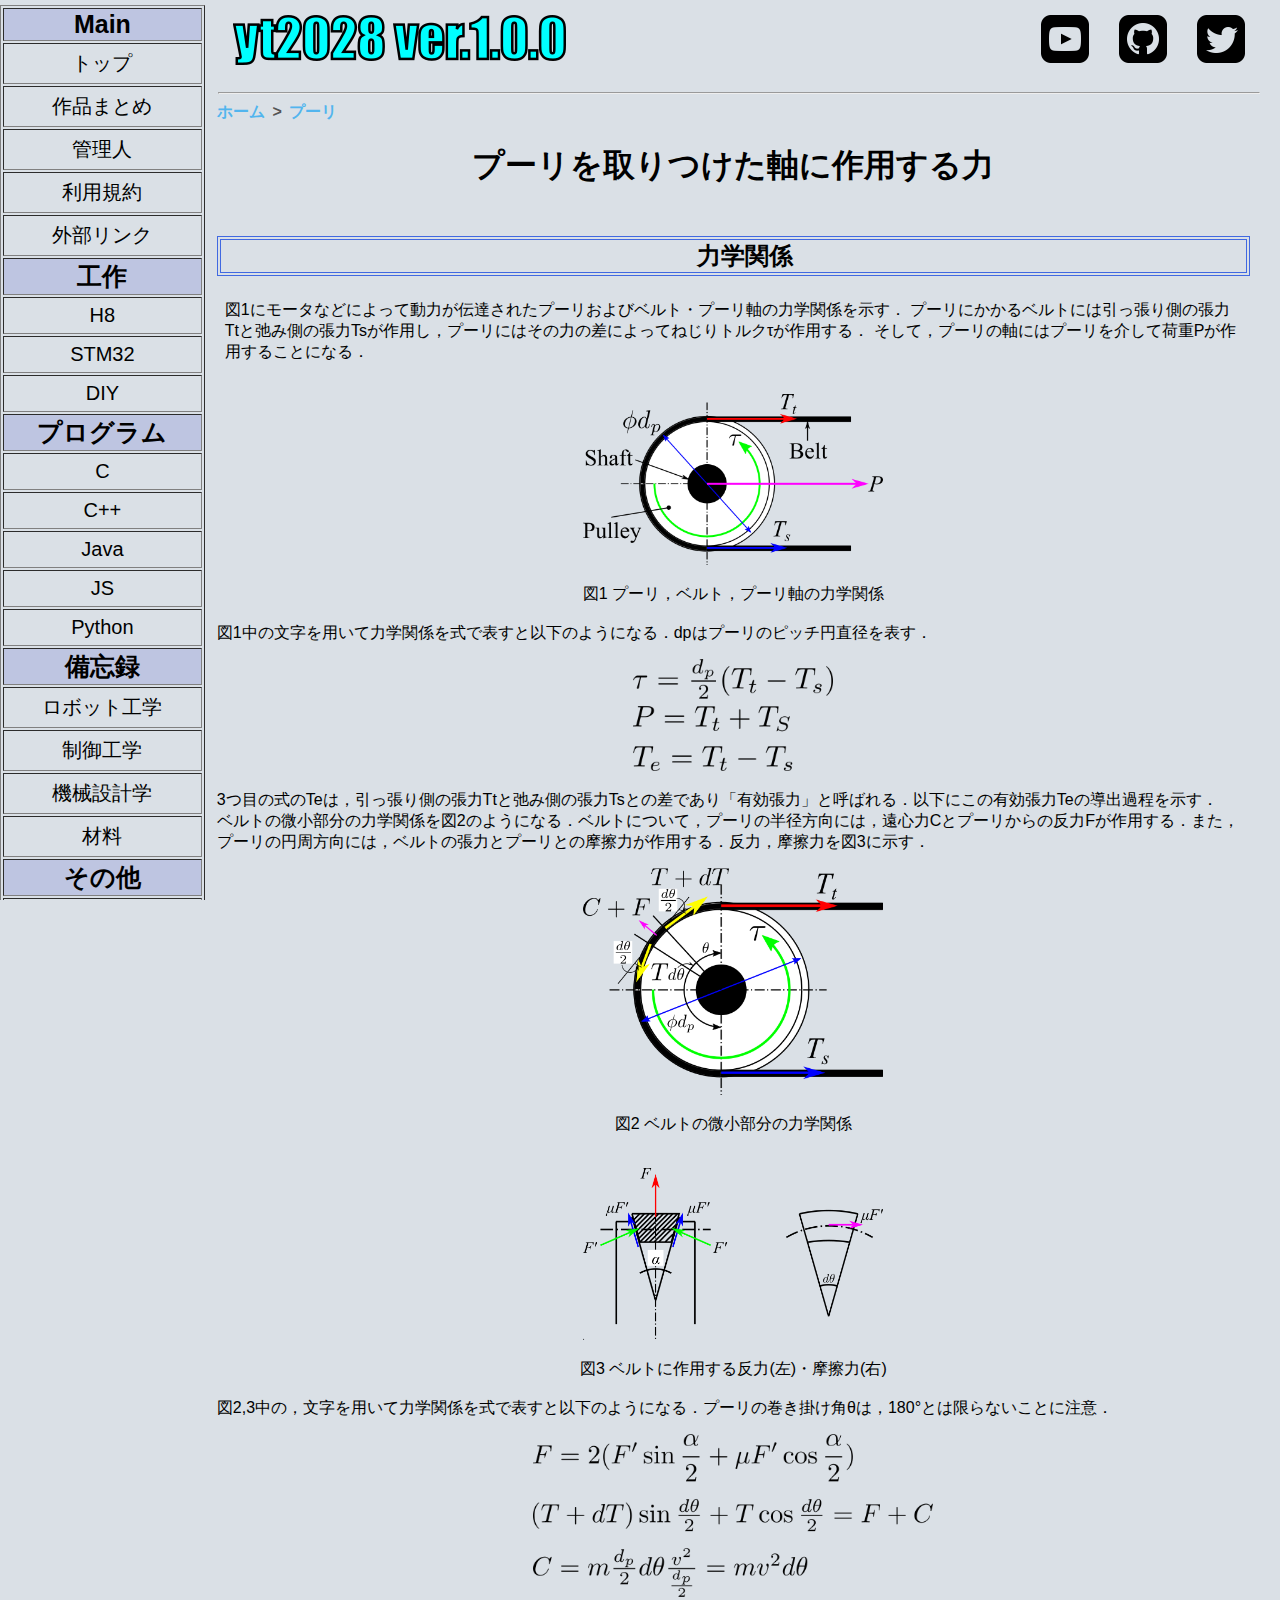
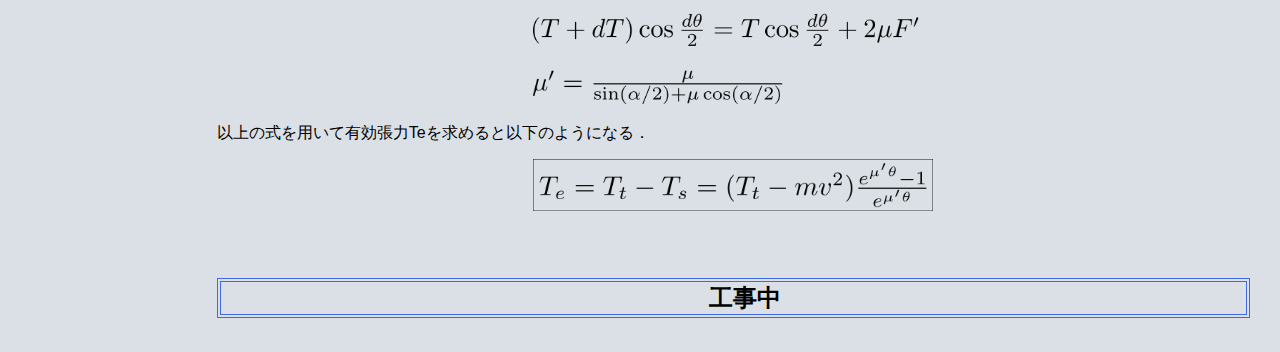
<file: pulley.html>
<!DOCTYPE html>
<head>
    <meta charset="UTF-8">
    <title>Mechanics_Pulley</title>
    <link rel="stylesheet" href="style.css"  type="text/css">
    <script src="https://ajax.googleapis.com/ajax/libs/jquery/2.2.4/jquery.min.js"></script>
    <script type="text/javascript" async src="//cdn.mathjax.org/mathjax/latest/MathJax.js?config=TeX-MML-AM_CHTML"></script>
    <script>
        $(function() {
        $("#navi").load("navi.html");
        });
    </script>
</head>
<body>
    <!-----------------------------header----------------------------------->
    <header>
        <!--Name-->

        <a class = "title_img" href="index.html"><img src="img/title.png" alt="title" height="50"></a>
        <a class = "sns_img" href="https://twitter.com/tktr0208"><img src="img/twitter_48px.png" alt="twitter" height = "48"></a>
        <a class = "sns_img" href="https://github.com/yt2028"><img src="img/github_48px.png" alt="github" height = "48"></a>
        <a class = "sns_img" href="index.html"><img src="img/youtube_48px.png" alt="twitter" height = "48"></a>
        <hr> 
    
    </header>
    <main>
        <!-------------------------------article------------------------------->
        <article id="content">
            <!----------------------------breadcrumb------------------------------------->
            <ol class="breadcrumb" itemscope itemtype="https://schema.org/BreadcrumbList">
                <li itemprop="itemListElement" itemscope
                    itemtype="https://schema.org/ListItem">
                <a itemprop="item" href="index.html">
                    <span itemprop="name">ホーム</span>
                </a>
                <meta itemprop="position" content="1" />
                </li>
            
                <li itemprop="itemListElement" itemscope
                    itemtype="https://schema.org/ListItem">
                <a itemprop="item" href="mechanics.html">
                    <span itemprop="name">プーリ</span>
                </a>
                <meta itemprop="position" content="2" />
                </li>
            </ol>
            <!--title-->
            <h1 style="text-align:center">プーリを取りつけた軸に作用する力</h1>
            <!--subtitle-->
            <h2 style="text-align:center">力学関係</h2>
            <p>
                図1にモータなどによって動力が伝達されたプーリおよびベルト・プーリ軸の力学関係を示す．
                プーリにかかるベルトには引っ張り側の張力Ttと弛み側の張力Tsが作用し，プーリにはその力の差によってねじりトルクτが作用する．
                そして，プーリの軸にはプーリを介して荷重Pが作用することになる．
                <div style = "text-align: center;">
                    <img src="./img/mech/pulley/pulley.png" width="300px">
                </div>
                <div style = "text-align: center;">
                    図1 プーリ，ベルト，プーリ軸の力学関係
                </div>
                <br>
                図1中の文字を用いて力学関係を式で表すと以下のようになる．dpはプーリのピッチ円直径を表す．
                <div style = "text-align: center;">
                    <img src="./img/mech/pulley/pulley_eq.png" width="200px">
                </div>
                3つ目の式のTeは，引っ張り側の張力Ttと弛み側の張力Tsとの差であり「有効張力」と呼ばれる．以下にこの有効張力Teの導出過程を示す．<br>
                ベルトの微小部分の力学関係を図2のようになる．ベルトについて，プーリの半径方向には，遠心力Cとプーリからの反力Fが作用する．また，
                プーリの円周方向には，ベルトの張力とプーリとの摩擦力が作用する．反力，摩擦力を図3に示す．
                <div style = "text-align: center;">
                    <img src="./img/mech/pulley/pulley_kinematics_model.png" width="300px">
                </div>
                <div style = "text-align: center;">
                    図2 ベルトの微小部分の力学関係
                </div>
                <br>
                <div style = "text-align: center;">
                    <img src="./img/mech/pulley/pulley_belt_kinematics_model.png" width="300px">
                </div>
                <div style = "text-align: center;">
                    図3 ベルトに作用する反力(左)・摩擦力(右)
                </div>
                <br>
                図2,3中の，文字を用いて力学関係を式で表すと以下のようになる．プーリの巻き掛け角θは，180°とは限らないことに注意．
                <div style = "text-align: center;">
                    <img src="./img/mech/pulley/pulley_kinematics_eq.png" width="400px">
                </div>
                以上の式を用いて有効張力Teを求めると以下のようになる．
                <div style = "text-align: center;">
                    <img src="./img/mech/pulley/pulley_kinematics_eq2.png" width="400px">
                </div>
            </p>
            <h2 style="text-align:center">工事中</h2>
            <p>




            </p>
        </article>
        <!------------------------navigation_menu----------------------------------->
        <aside id="navi" class="side_menu"></aside>
    </main>
    
</body>
</html>
</file>
<file: style.css>
/* font */
@font-face {
	font-family:'Kikai Chokoku JIS Medium';
	src: url(./KikaiChokokuJIS-Md.otf);
}

/* body */
body {
    background-color: #dae0e6;
    background-size: cover;
    color: black;
    /* font-family: 'Kikai Chokoku JIS Medium';*/
    font-family: 'メイリオ', 'Meiryo', sans-serif;
    margin: 0px 20px 0px 20px;
}

/* header */
header{
    /*margin: 0 auto;*/
    margin: 0 0 0 auto;
    width: 84%;
}

.title_img{
    text-align : left;
    cursor: pointer;
    transition-duration: 0.3s;
}

.title_img:hover img{
    opacity: 0.6;
    transition-duration: 0.3s;
}

.sns_img{
    float:right;
    text-align: right;
    cursor: pointer;
    transition-duration: 0.3s;
}

.sns_img:hover img{
    opacity: 0.6;
    transition-duration: 0.3s;
}

/* picture */
div.picture img{
    width : 700px;
    margin:0 auto;
    box-shadow: 0 0 5px #333;
}

div.picture{
    text-align: center;
}

table.picture img{
    width : 350px;
    box-shadow: 0 0 5px #333;
}

table.picture{
    margin: auto;
}

/* jump_link*/
div.jump_link{
    font-size: x-large;
}

/* main */
main {
    display: flex;
    margin: 0 10px 10px 0px;
    flex-direction: row-reverse;
}

#content{
    width: 84%;  /* articleは80% */
    margin-left: 6px;
    padding-left: 3px;
}

/* bread crumb */
.breadcrumb{
    width: 84%;  /* side_menuは20% */ 
    text-align: left;
}

/* reference */
ol.ref {
    list-style-type: none;
  }

/* article */
/* .title {
    margin: 0 0 36px 5px;
}
  
.title h1 {
    margin: 0;
    padding: 6px;
    text-align: center;
}

.title h2{
    margin: 0;
    padding: 6px;
    text-align: center;
}

.title p {
    margin: 16px 8px;
    text-indent: 1em;
} */

/* article > h1,h2,h3 */
article > h2 {
    text-align: center;
	border-color: #4169e1;
	border-style: double;
	border-width: 4px;
	padding-left: 1em;
	margin: 2em 0px 1em 0px;
}

article > h3 {
    text-align: center;
	border-color: #333333;
	border-style: double;
	border-width: 4px;
	padding-left: 1em;
	margin: 2em 0px 1em 0px;
}


.normal-section {
    margin: 0 0 36px 5px;
}

.normal-section h2 {
    padding: .25em 0 .5em .75em;
    border-left: 6px solid rgb(0, 0, 0);
    border-bottom: 1px solid rgb(100, 100, 100);
}

.normal-section p {
    margin: 16px 8px;
    text-indent: 1em;
}

/* side_menu */
.side_menu {
    position : fixed; /* side menuの固定 */
    left: 0px;/*固定したい位置*/
    top : 0px;
    width: 16%;
    height: 100%;
    background: #dae0e6; /* side_menuの背景色 */
    overflow-y: scroll; /* 縦方向のスクロールバーを表示 */
    order: 1; /* 左端*/
    scrollbar-face-color: #fff; /* IE などのスクロールバーの色設定 */
    scrollbar-track-color: #fff;
    -webkit-overflow-scrolling: touch; /* スマホ用の慣性スクロール */
}
.side_menu a {
	display: block;
	text-decoration: none; 
	color: black;
	text-align: center;
}

.side_menu th{
    color:black;
    background-color:#bec5e1;
}

.side_menu a:hover {
	background: #8b959f;
}

/* main_table */
table.table a{
    text-decoration:none;
    color:#fff;
    font-weight:bold;
    display:block;
    width:100%;
    height:100%;
}

table.table a:hover{
    background:#333;
}

/* side_menu_table */
.side_menu table{
    margin-top: 5px; /* side_menuの始まる位置を下げる */
    width: 100%;
}

.side_menu table a{
    padding: 5px; /* 項目の幅 */
    font-size: 20px;
}

/* side_tableの項目の文字の大きさ */
.side_table {
	font-size: 25px;
}

/* log */
div.log {
    margin: 0 auto;
    background-color: #f2f3f7;
    overflow: scroll;
    color: black;
    width: 800px;
    max-height: 280px; /* 高さの最大値 */
    text-align: left;
    padding-left:30px;
}

/* オリジナルコード表
#code{
    margin: 10px 100px;
    padding-left: 10px;
    padding-top: 10px;
    padding-bottom: 10px;
    color: black;
    font-size: 20px;
	border: 1px solid black ;
	white-space: pre-wrap ;
    background-color: black;
}

#codeout{
    margin: 10px 100px;
    padding-top: 10px;
    padding-bottom: 10px;
    color: black;
    font-size: 20px;
	border: 1px solid black ;
	white-space: pre-wrap ;
    background-color: black;
}
*/

/* code表に番号をつける */
.prettyprint ol.linenums > li {
    list-style-type: decimal; 
}

/* image */
img{
    padding: 15px;
}

/* time */
#view_clock{
    font-size: 25px;
    padding: 20px;
    display: block;
    text-align: center;
}

/* fomula */
.fomula{
    border:solid 3px white;
    padding:20px;
    margin:10px 300px;
    text-align:center;
}

/* date (diary.html)*/
.date {
    color:orangered;
}

/* img center align*/
#imgcenter{
    text-align:center;
}

/* パンくずリスト */
.breadcrumb {
    margin: 0;
    padding: 0;
    list-style: none;
}

.breadcrumb li {
display: inline;/*横に並ぶように*/
list-style: none;
font-weight: bold;/*太字*/
}

.breadcrumb li:after {/* >を表示*/
content: '>';
padding: 0 0.2em;
color: #555;
}

.breadcrumb li:last-child:after {
content: '';
}

.breadcrumb li a {
text-decoration: none;
color: #52b5ee;/*色*/
}

.breadcrumb li a:hover {
text-decoration: underline;
}

p{
    margin: 16px 8px;
    /*text-indent: 1em;*/
}

a {
    text-decoration:none; 
}
</file>
